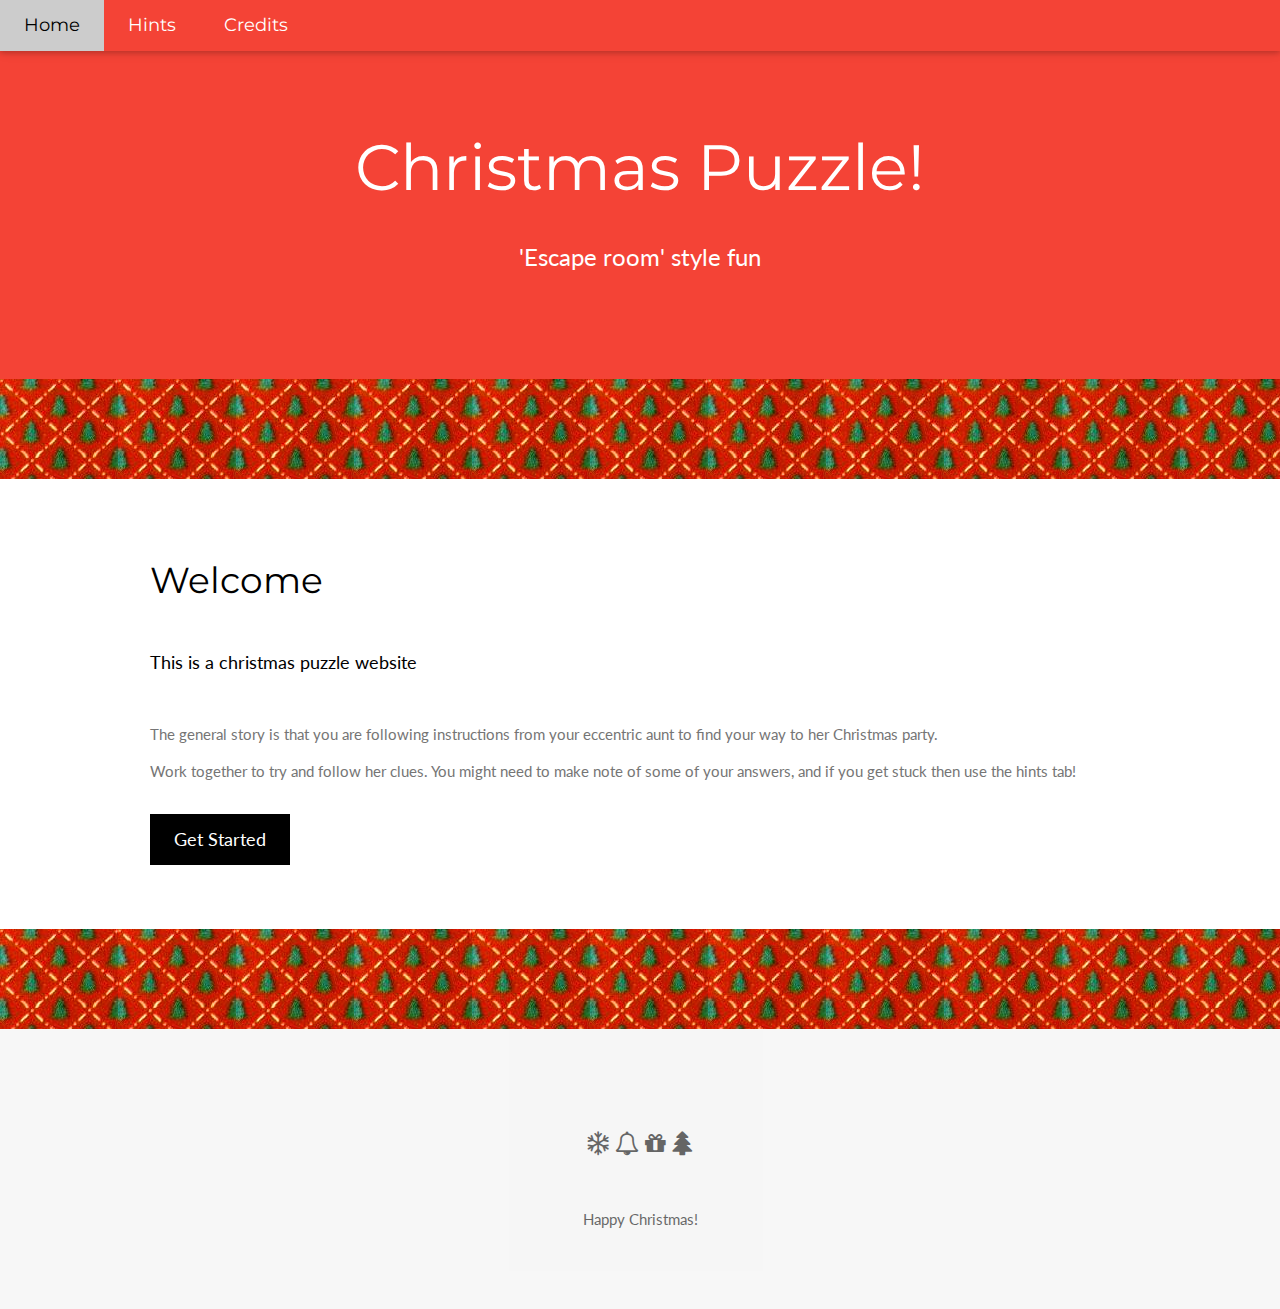
<file: index.html>
<!DOCTYPE html>
<html>
  
<head>
<script src="https://ajax.googleapis.com/ajax/libs/jquery/3.5.1/jquery.min.js"></script>
  <link rel='shortcut icon' href='favicon.ico' />
</head>
  
<script> 
$(function(){
  $("#header").load("header.txt"); 
  $("#footer").load("footer.txt"); 
});
</script> 
  
<div id="header"></div>
  
<!--  Everything above this is needed for the page to run properly  -->
  
<!-- First Grid -->
<div class="w3-row-padding w3-padding-64 w3-container">
  <div class="w3-content">
   

   
      <h1>Welcome</h1>
      <h5 class="w3-padding-32">This is a christmas puzzle website</h5>

      <p class="w3-text-grey">The general story is that you are following instructions from your eccentric aunt to find your way to her Christmas party.</p>

      <p class="w3-text-grey"> Work together to try and follow her clues. You might need to make note of some of your answers, and if you get stuck then use the hints tab! </p>
    
    <a href="christmas-card.html" class="w3-button w3-black w3-padding-large w3-large w3-margin-top">Get Started</a>
    
  </div>
</div>


<!--  Leave this div here to load the footer  --> 
<div id="footer"></div>
  
<script>  
// Check if answer is correct or not
function evaluate_answer()			
      {
        var user_answer, true_answer, i;
        user_answer = document.getElementById("demo-name").value;
        true_answer = ["Correct", "correct", "CORRECT"];
        for (i = 0; i < true_answer.length; i++)
        {

          if (true_answer.includes(user_answer))
            {
              redirect();

            }
          else  
            {
              alert("Incorrect answer, try again!");
              break;
            }
        }
      }
  
// Go to next page if answer is correct 
function redirect()
  {
    window.location = "next_page.html";
  }
      
</script>

</body>
</html>


 </body>
</html>
</file>
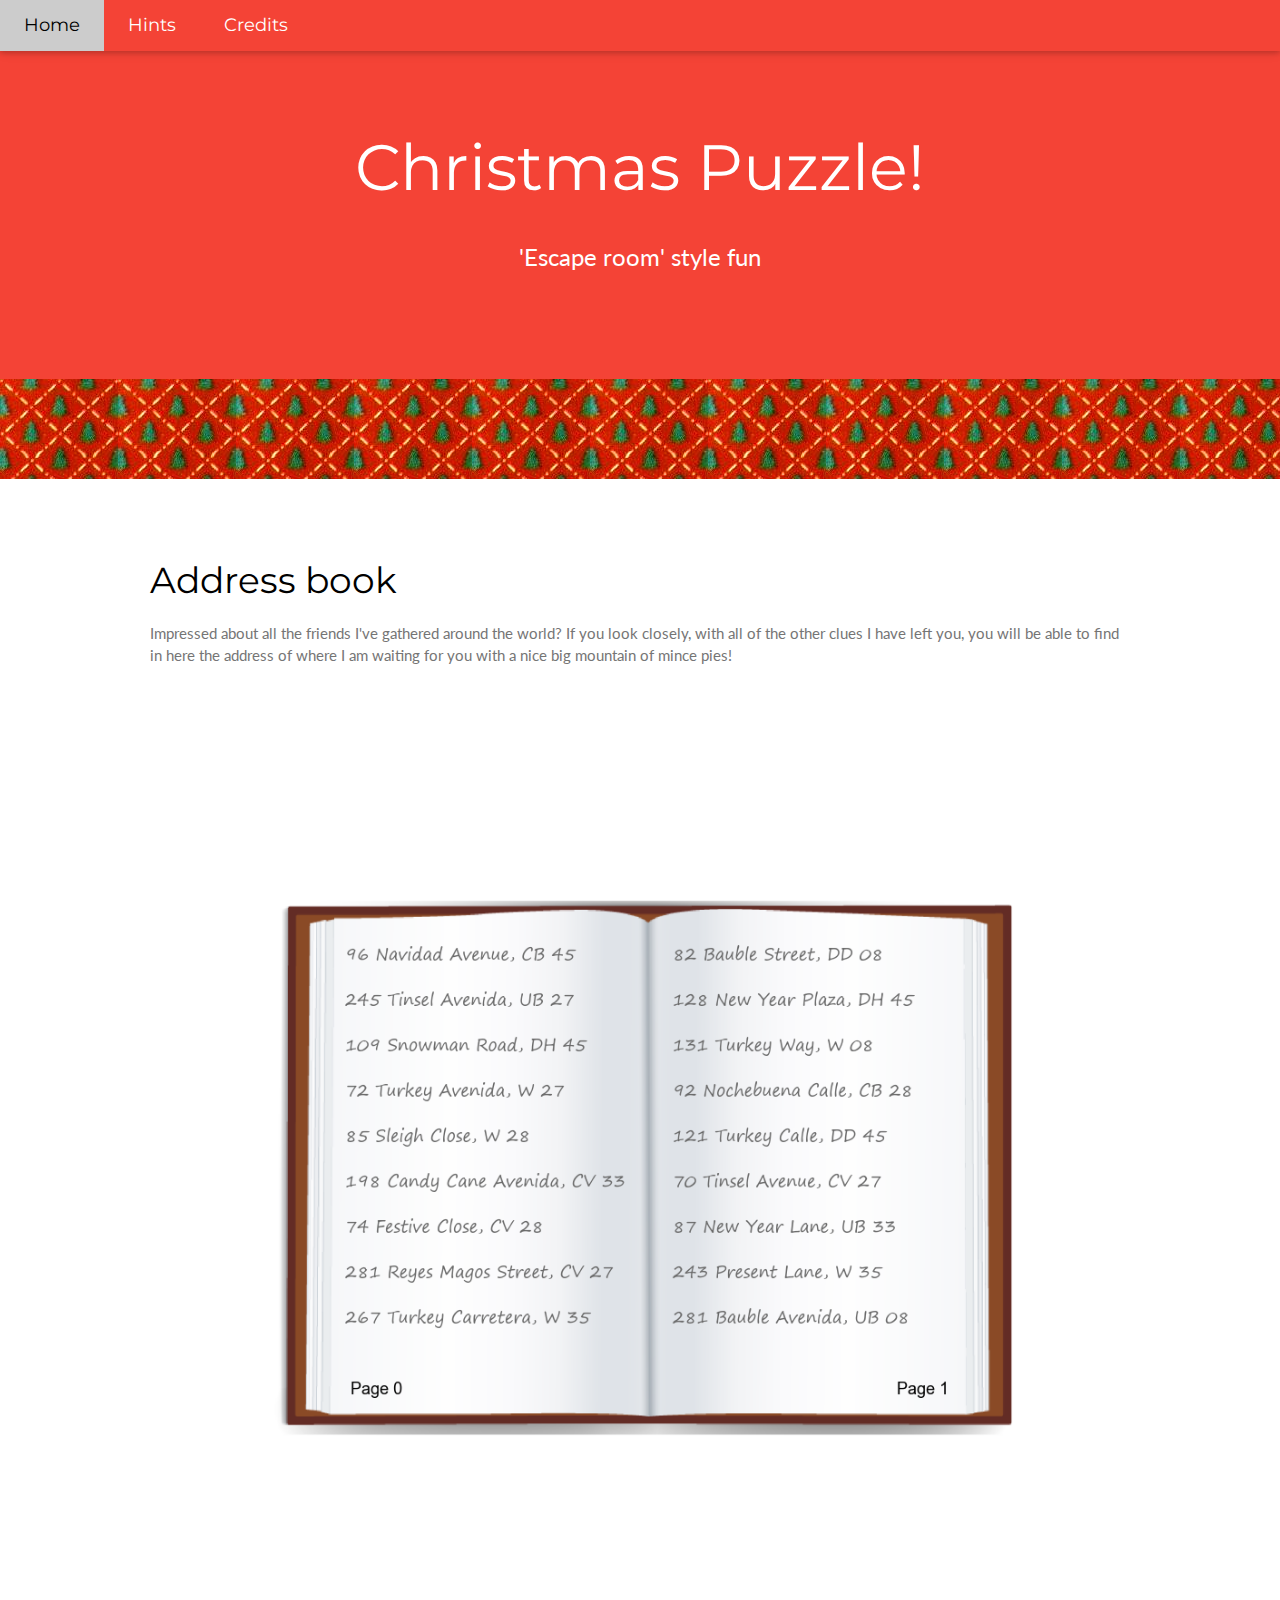
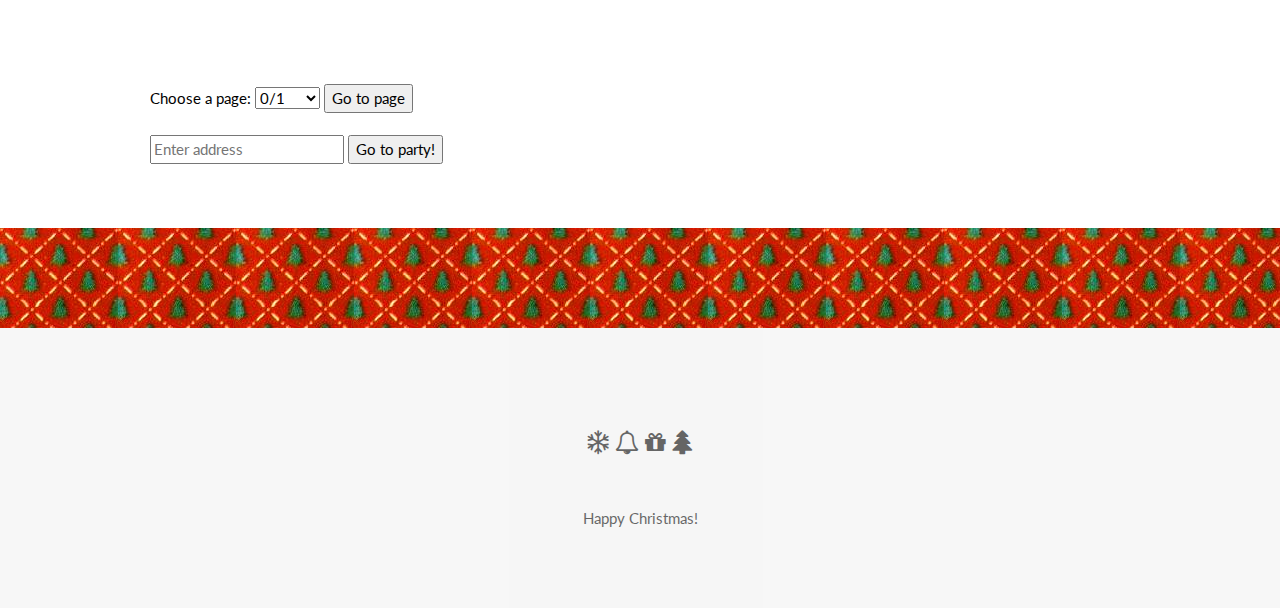
<file: address-book.html>
<!DOCTYPE html>
<html>
  
<head>
<script src="https://ajax.googleapis.com/ajax/libs/jquery/3.5.1/jquery.min.js"></script>
  <link rel='shortcut icon' href='favicon.ico' />
</head>
  
<script> 
$(function(){
  $("#header").load("header.txt"); 
  $("#footer").load("footer.txt"); 
});
</script> 
  
<div id="header"></div>
  
<!--  Everything above this is needed for the page to run properly  -->
  
<!-- First Grid -->
<div class="w3-row-padding w3-padding-64 w3-container">
  <div class="w3-content">
   
      <h1>Address book</h1>

      <p class="w3-text-grey">Impressed about all the friends I've gathered around the world? If you look closely, with all of the other clues I have left you, you will be able to find in here the address of where I am waiting for you with a nice big mountain of mince pies!</p>

        <div class="w3-content center">
    <img src="images/address_book/0.png" id="toggleImage" alt="Address book" class="w3-image center" width="auto"/>
  </div>

  <br>
  <label for="cars">Choose a page:</label>
  <select name="pages" id="pages">
    <option value="0">0/1</option>
    <option value="2">2/3</option>
    <option value="4">4/5</option>
    <option value="6">6/7</option>
    <option value="8">8/9</option>
    <option value="10">10/11</option>
    <option value="12">12/13</option>
    <option value="14">14/15</option>
    <option value="16">16/17</option>
    <option value="18">18/19</option>
    <option value="20">20/21</option>
    <option value="22">22/23</option>
    <option value="24">24/25</option>
    <option value="26">26/27</option>
    <option value="28">28/29</option>
    <option value="20">30/31</option>
  </select>
 <input type="button" id="myBtn" value="Go to page" class="primary" onclick="toggleImage()">

  <br><br>

    <input type="text" name="demo-name" id="demo-name" value="" placeholder="Enter address">

    <input type="button" id="myBtn" value="Go to party!" class="primary" onclick="evaluate_answer()">
  </div>
  
</div>




<!--  Leave this div here to load the footer  --> 
<div id="footer"></div>
  
<script>  
// Check if answer is correct or not
function evaluate_answer()			
      {
        var user_answer, true_answer, i;
        user_answer = document.getElementById("demo-name").value;
        true_answer = ["115 Snowflake Avenue, CB 45","115 snowflake avenue, cb 45"];
        for (i = 0; i < true_answer.length; i++)
        {

          if (true_answer.includes(user_answer))
            {
              redirect();

            }
          else  
            {
              alert("You'll never make it to the party if you GPS sends you to Tanzania! Attention to detail my friends!... Try again :) ");
              break;
            }
        }
      }
  
// Go to next page if answer is correct 
function redirect()
  {
    window.location = "next_page.html";
  }

// Change image on click
  function toggleImage() {
    var user_page,src_l,src_r,src_full;
        user_page = document.getElementById("pages").value;
        src_l="images/address_book/";
        src_r=".png"
        src_full = src_l.concat(user_page.concat(src_r))

  document.getElementById("toggleImage").setAttribute("src", src_full);
  }

  function toggleImage2() {

  document.getElementById("toggleImage").setAttribute("src", "images/Xmas_Card.png");
  document.getElementById("toggleImage").setAttribute("onclick", "toggleImage1()");
  }
      
</script>

</body>
</html>


 </body>
</html>
</file>
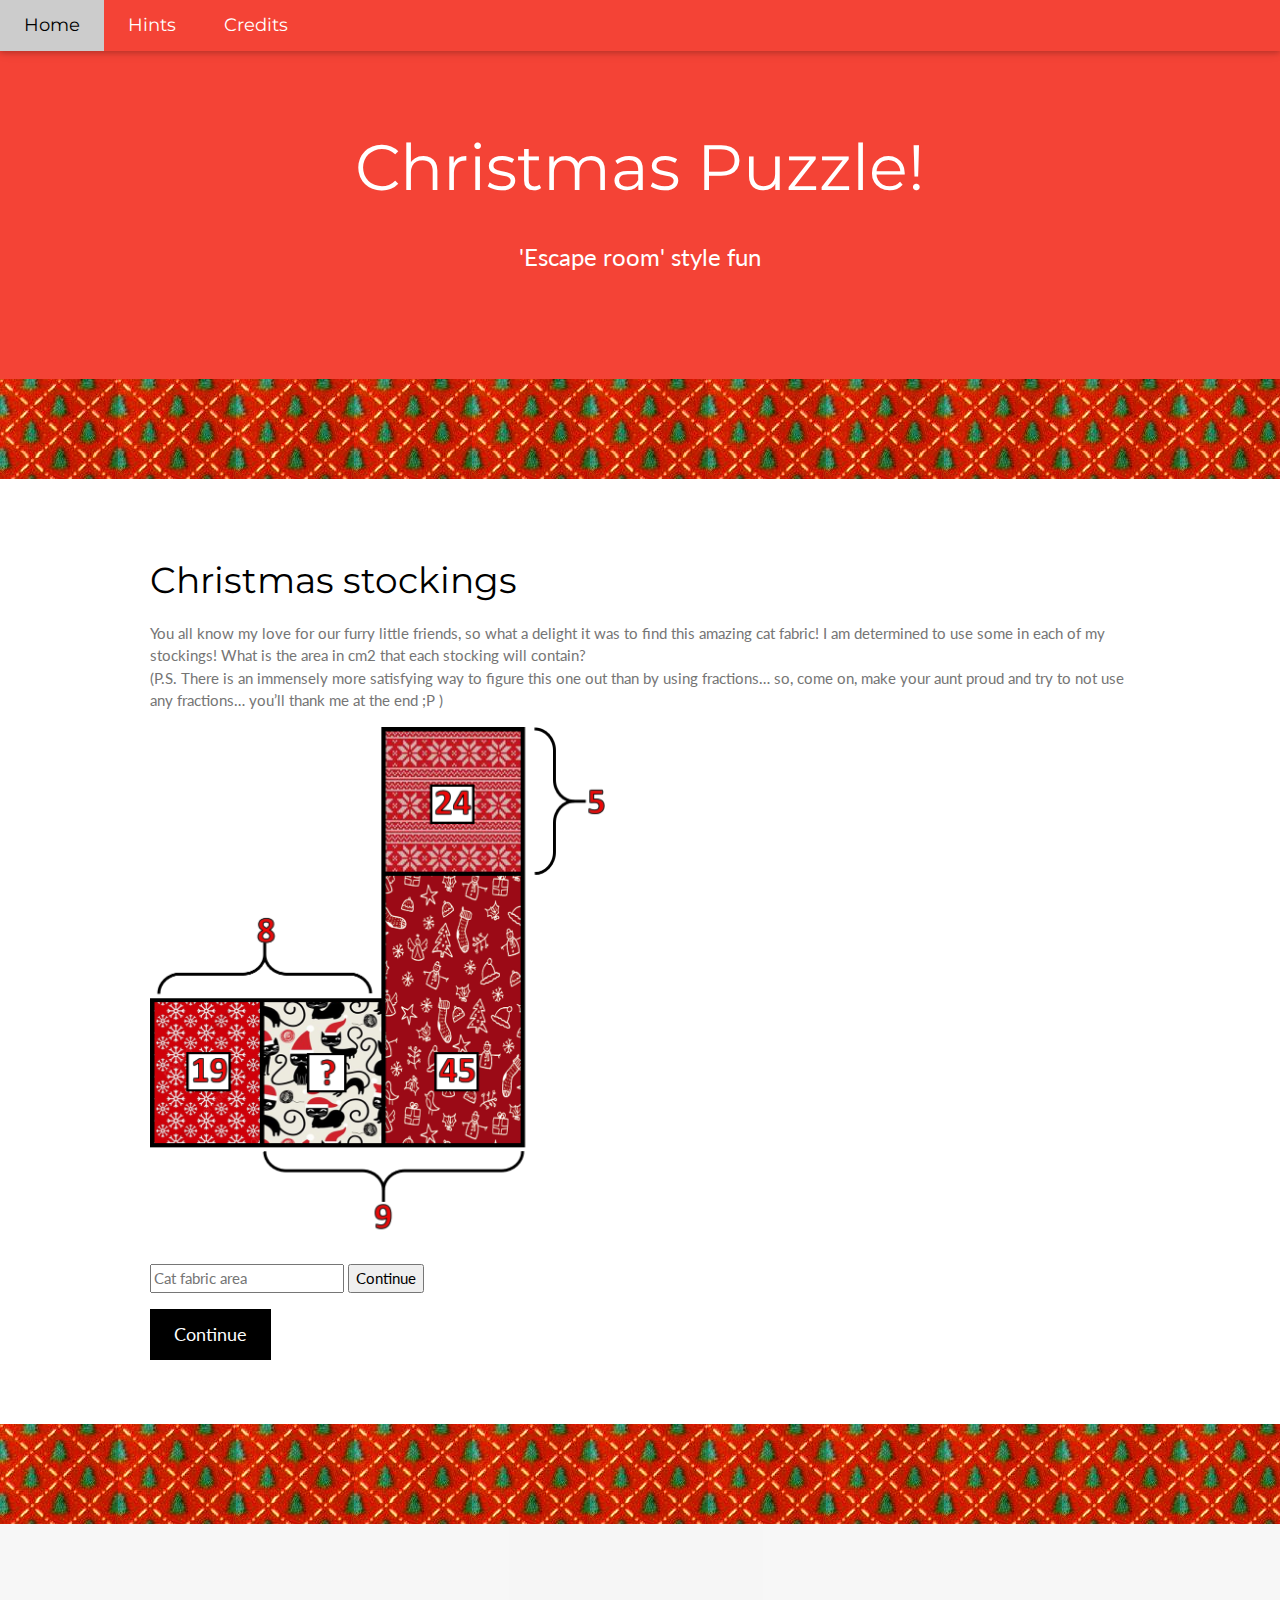
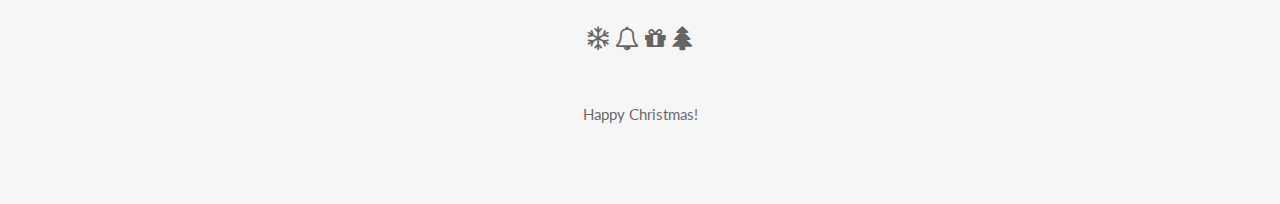
<file: christmas-stockings.html>
<!DOCTYPE html>
<html>
  
<head>
<script src="https://ajax.googleapis.com/ajax/libs/jquery/3.5.1/jquery.min.js"></script>
  <link rel='shortcut icon' href='favicon.ico' />
</head>
  
<script> 
$(function(){
  $("#header").load("header.txt"); 
  $("#footer").load("footer.txt"); 
});
</script> 
  
<div id="header"></div>
  
<!--  Everything above this is needed for the page to run properly  -->
  
<!-- First Grid -->
<div class="w3-row-padding w3-padding-64 w3-container">
  <div class="w3-content">
   
      <h1>Christmas stockings</h1>

      <p class="w3-text-grey">You all know my love for our furry little friends, so what a delight it was to find this amazing cat fabric! I am determined to use some in each of my stockings! What is the area in cm2 that each stocking will contain?
        <br>
(P.S. There is an immensely more satisfying way to figure this one out than by using fractions… so, come on, make your aunt proud and try to not use any fractions… you’ll thank me at the end ;P )</p>
 <div class="w3-content center">
    <img src="images/stocking.png" alt="Stocking" class="w3-image center" width="500"/>
</div>
<br>
    <input type="text" name="demo-name" id="demo-name" value="" placeholder="Cat fabric area">

    <input type="button" id="myBtn" value="Continue" class="primary" onclick="evaluate_answer()">
  </div>
  
    <div class="w3-content">
    <a href="template.html" class="w3-button w3-black w3-padding-large w3-large w3-margin-top">Continue</a>  
  </div>
  
</div>




<!--  Leave this div here to load the footer  --> 
<div id="footer"></div>
  
<script>  
// Check if answer is correct or not
function evaluate_answer()      
      {
        var user_answer, true_answer, i;
        user_answer = document.getElementById("demo-name").value;
        true_answer = ["21", "twenty one", "TWENTY ONE", "Twenty One", "Twenty one"];
        for (i = 0; i < true_answer.length; i++)
        {

          if (true_answer.includes(user_answer))
            {
              if (window.confirm('This is exactly what I need to finish my stockings masterpiece!')) 
{
window.location.href='puzzle-room.html';
};

              break;

            }
          else  
            {
              alert("That would make a very funny shaped stocking...");
              break;
            }
        }
      }
  
// Go to next page if answer is correct 
function redirect()
  {
    window.location = "next_page.html";
  }
      
</script>

</body>
</html>


 </body>
</html>
</file>
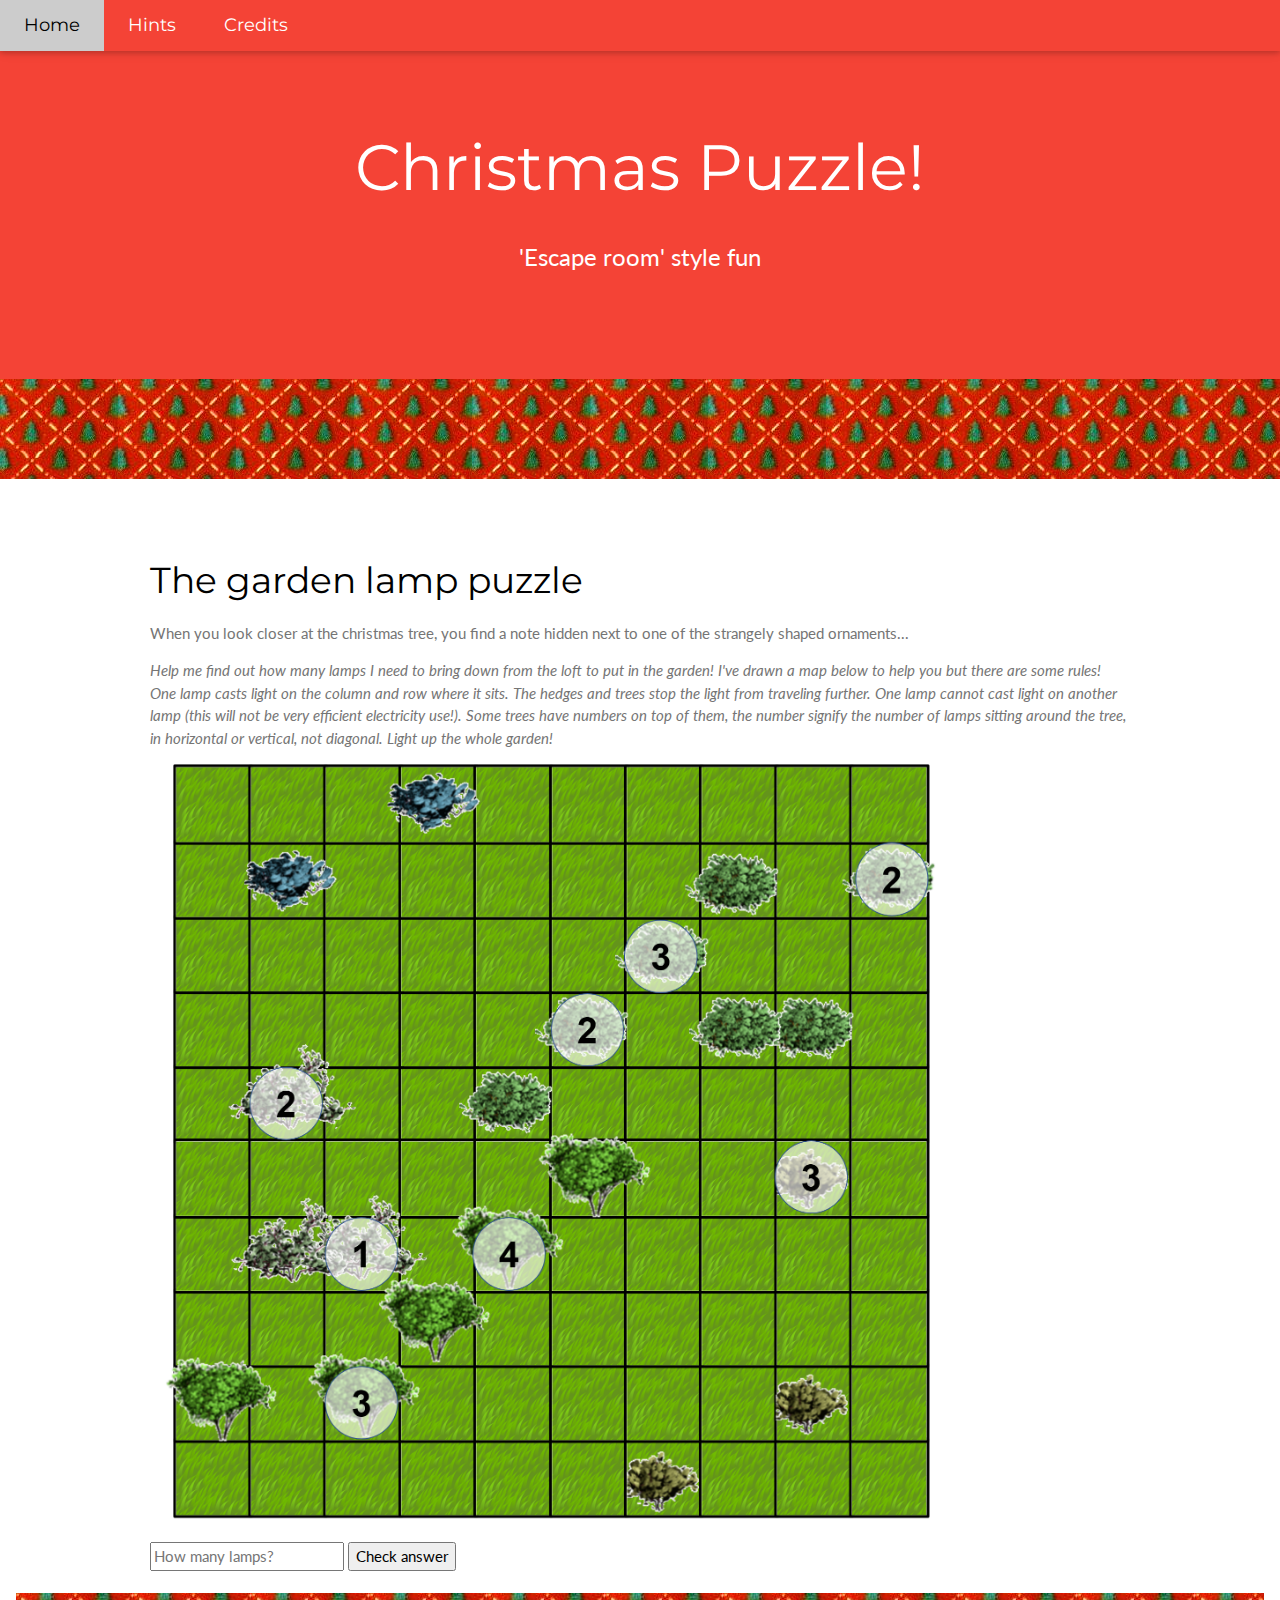
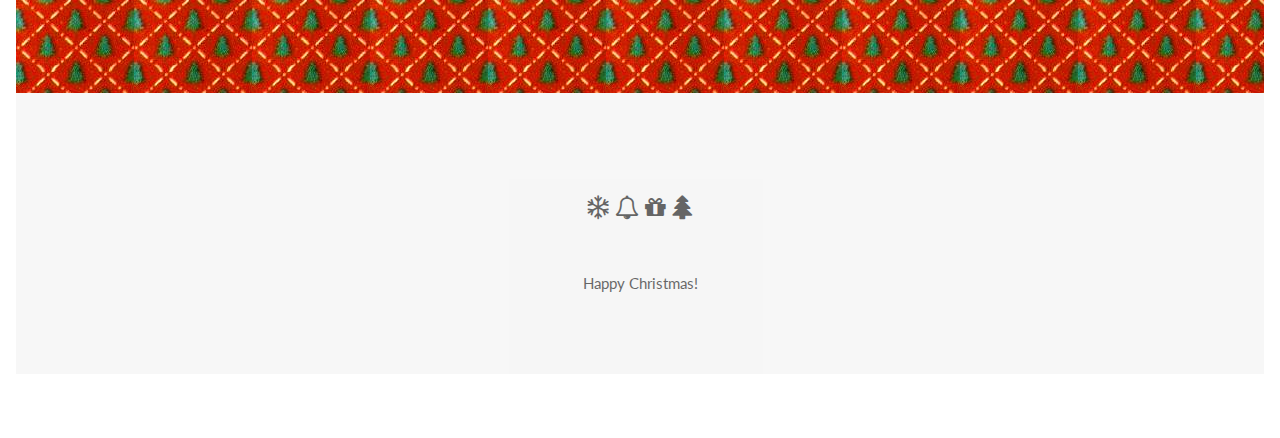
<file: christmas-tree.html>
<!DOCTYPE html>
<html>
  
<head>
<script src="https://ajax.googleapis.com/ajax/libs/jquery/3.5.1/jquery.min.js"></script>
  <link rel='shortcut icon' href='favicon.ico' />
</head>
  
<script> 
$(function(){
  $("#header").load("header.txt"); 
  $("#footer").load("footer.txt"); 
});
</script> 
  
<div id="header"></div>
  
<!--  Everything above this is needed for the page to run properly  -->
  
<!-- First Grid -->
<div class="w3-row-padding w3-padding-64 w3-container">
  <div class="w3-content">
   
      <h1>The garden lamp puzzle</h1>

      <p class="w3-text-grey">When you look closer at the christmas tree, you find a note hidden next to one of the strangely shaped ornaments...</p>

      <p class="w3-text-grey"><i>Help me find out how many lamps I need to bring down from the loft to put in the garden! I've drawn a map below to help you but there are some rules! One lamp casts light on the column and row where it sits. The hedges and trees stop the light from traveling further. One lamp cannot cast light on another lamp (this will not be very efficient electricity use!). Some trees have numbers on top of them, the number signify the number of lamps sitting around the tree, in horizontal or vertical, not diagonal. Light up the whole garden!</i></p>

      <div class="w3-content center">
    <img src="images/akari.png" alt="Garden lamp map" class="w3-image center" width="800"/>
</div>
<br>
    <input type="text" name="demo-name" id="demo-name" value="" placeholder="How many lamps?">
<input type="button" id="myBtn" value="Check answer" class="primary" onclick="evaluate_answer()">
  
</div>
<br>



<!--  Leave this div here to load the footer  --> 
<div id="footer"></div>
  
<script>  
// Check if answer is correct or not
function evaluate_answer()			
      {
        var user_answer, true_answer, i;
        user_answer = document.getElementById("demo-name").value;
        true_answer = ["21", "twenty one", "TWENTY ONE", "Twenty One", "Twenty one"];
        for (i = 0; i < true_answer.length; i++)
        {

          if (true_answer.includes(user_answer))
            {
              if (window.confirm('My garden will look perfect with this number! Maybe make a note of that number...')) 
{
window.location.href='puzzle-room.html';
};

              break;

            }
          else  
            {
              alert("How would my garden look stunning with that number of lamps!? Try again.");
              break;
            }
        }
      }
  
// Go to next page if answer is correct 
function redirect()
  {
    window.location = "next_page.html";
  }
      
</script>

</body>
</html>


 </body>
</html>
</file>
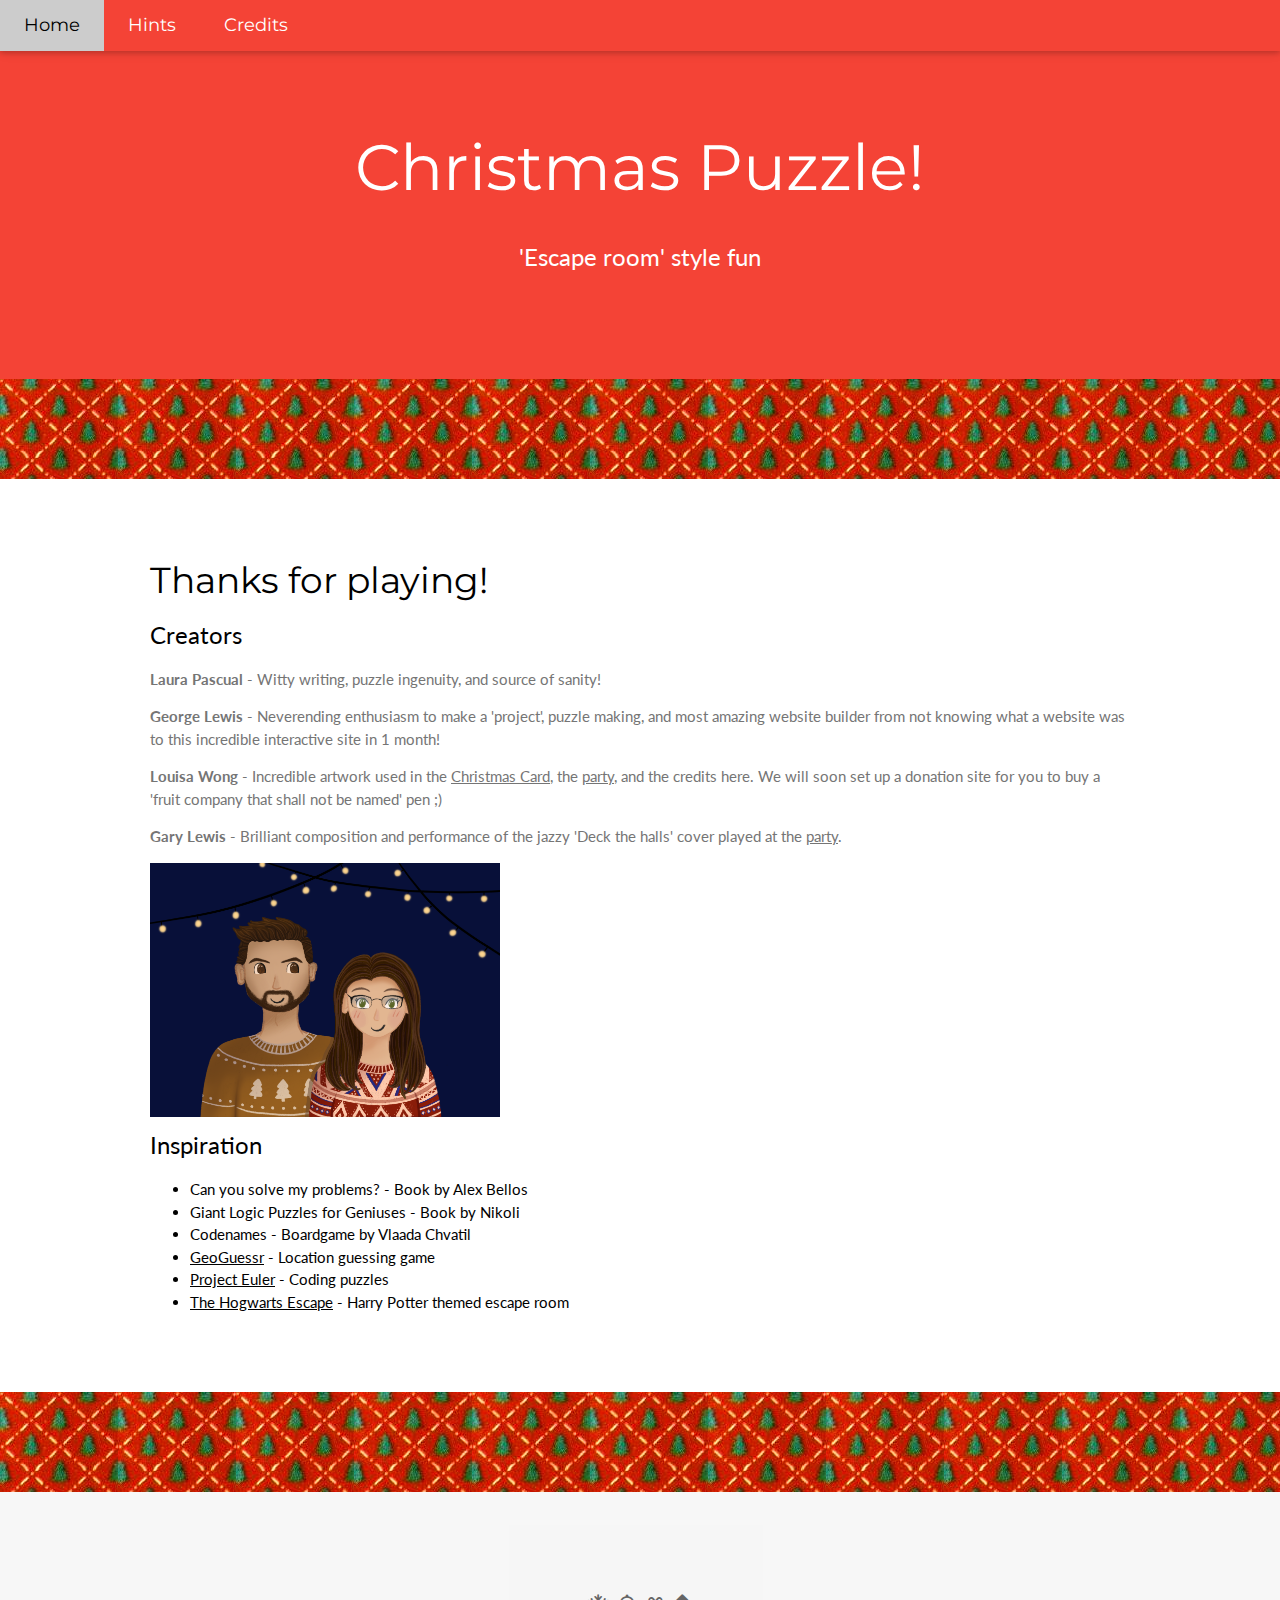
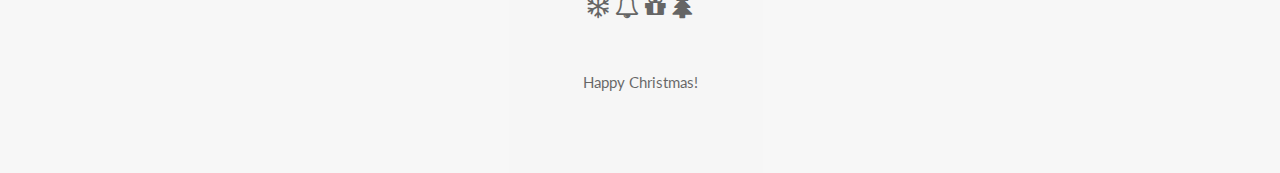
<file: credits.html>
<!DOCTYPE html>
<html>
  
<head>
<script src="https://ajax.googleapis.com/ajax/libs/jquery/3.5.1/jquery.min.js"></script>
  <link rel='shortcut icon' href='favicon.ico' />
</head>
  
<script> 
$(function(){
  $("#header").load("header.txt"); 
  $("#footer").load("footer.txt"); 
});
</script> 
  
<div id="header"></div>
  
<!--  Everything above this is needed for the page to run properly  -->
  
<!-- First Grid -->
<div class="w3-row-padding w3-padding-64 w3-container">
  <div class="w3-content">
   
      <h1>Thanks for playing!</h1>
      <h3> Creators </h3>
      <p class="w3-text-grey"><strong>Laura Pascual</strong> - Witty writing, puzzle ingenuity, and source of sanity!</p>
      <p class="w3-text-grey"><strong>George Lewis</strong> - Neverending enthusiasm to make a 'project', puzzle making, and most amazing website builder from not knowing what a website was to this incredible interactive site in 1 month!</p>
      <p class="w3-text-grey"><strong>Louisa Wong</strong> - Incredible artwork used in the <a href='christmas-card.html'>Christmas Card</a>, the <a href='party.html'>party</a>, and the credits here. We will soon set up a donation site for you to buy a 'fruit company that shall not be named' pen ;)</p>
      <p class="w3-text-grey"><strong>Gary Lewis</strong> - Brilliant composition and performance of the jazzy 'Deck the halls' cover played at the <a href='party.html'>party</a>. </p>

      <div class="w3-content center">
    <img src="images/L+G combined.png" alt="Map and photos" class="w3-image center" width="350"/>
</div>

      <h3> Inspiration </h3>
      <ul>
        <li>Can you solve my problems? - Book by Alex Bellos</li>
        <li>Giant Logic Puzzles for Geniuses - Book by Nikoli</li>
        <li>Codenames - Boardgame by Vlaada Chvatil</li>
        <li><a href='https://www.geoguessr.com/'>GeoGuessr</a> - Location guessing game</li>
        <li><a href='https://projecteuler.net/'>Project Euler</a> - Coding puzzles</li>
        <li><a href='https://www.thehogwartsescape.com/index.html'>The Hogwarts Escape</a> - Harry Potter themed escape room</li>
      </ul>  

  </div>
  
  
</div>




<!--  Leave this div here to load the footer  --> 
<div id="footer"></div>
  
<script>  
// Check if answer is correct or not
function evaluate_answer()			
      {
        var user_answer, true_answer, i;
        user_answer = document.getElementById("demo-name").value;
        true_answer = ["Correct", "correct", "CORRECT"];
        for (i = 0; i < true_answer.length; i++)
        {

          if (true_answer.includes(user_answer))
            {
              redirect();

            }
          else  
            {
              alert("Incorrect answer, try again!");
              break;
            }
        }
      }
  
// Go to next page if answer is correct 
function redirect()
  {
    window.location = "next_page.html";
  }
      
</script>

</body>
</html>


 </body>
</html>
</file>
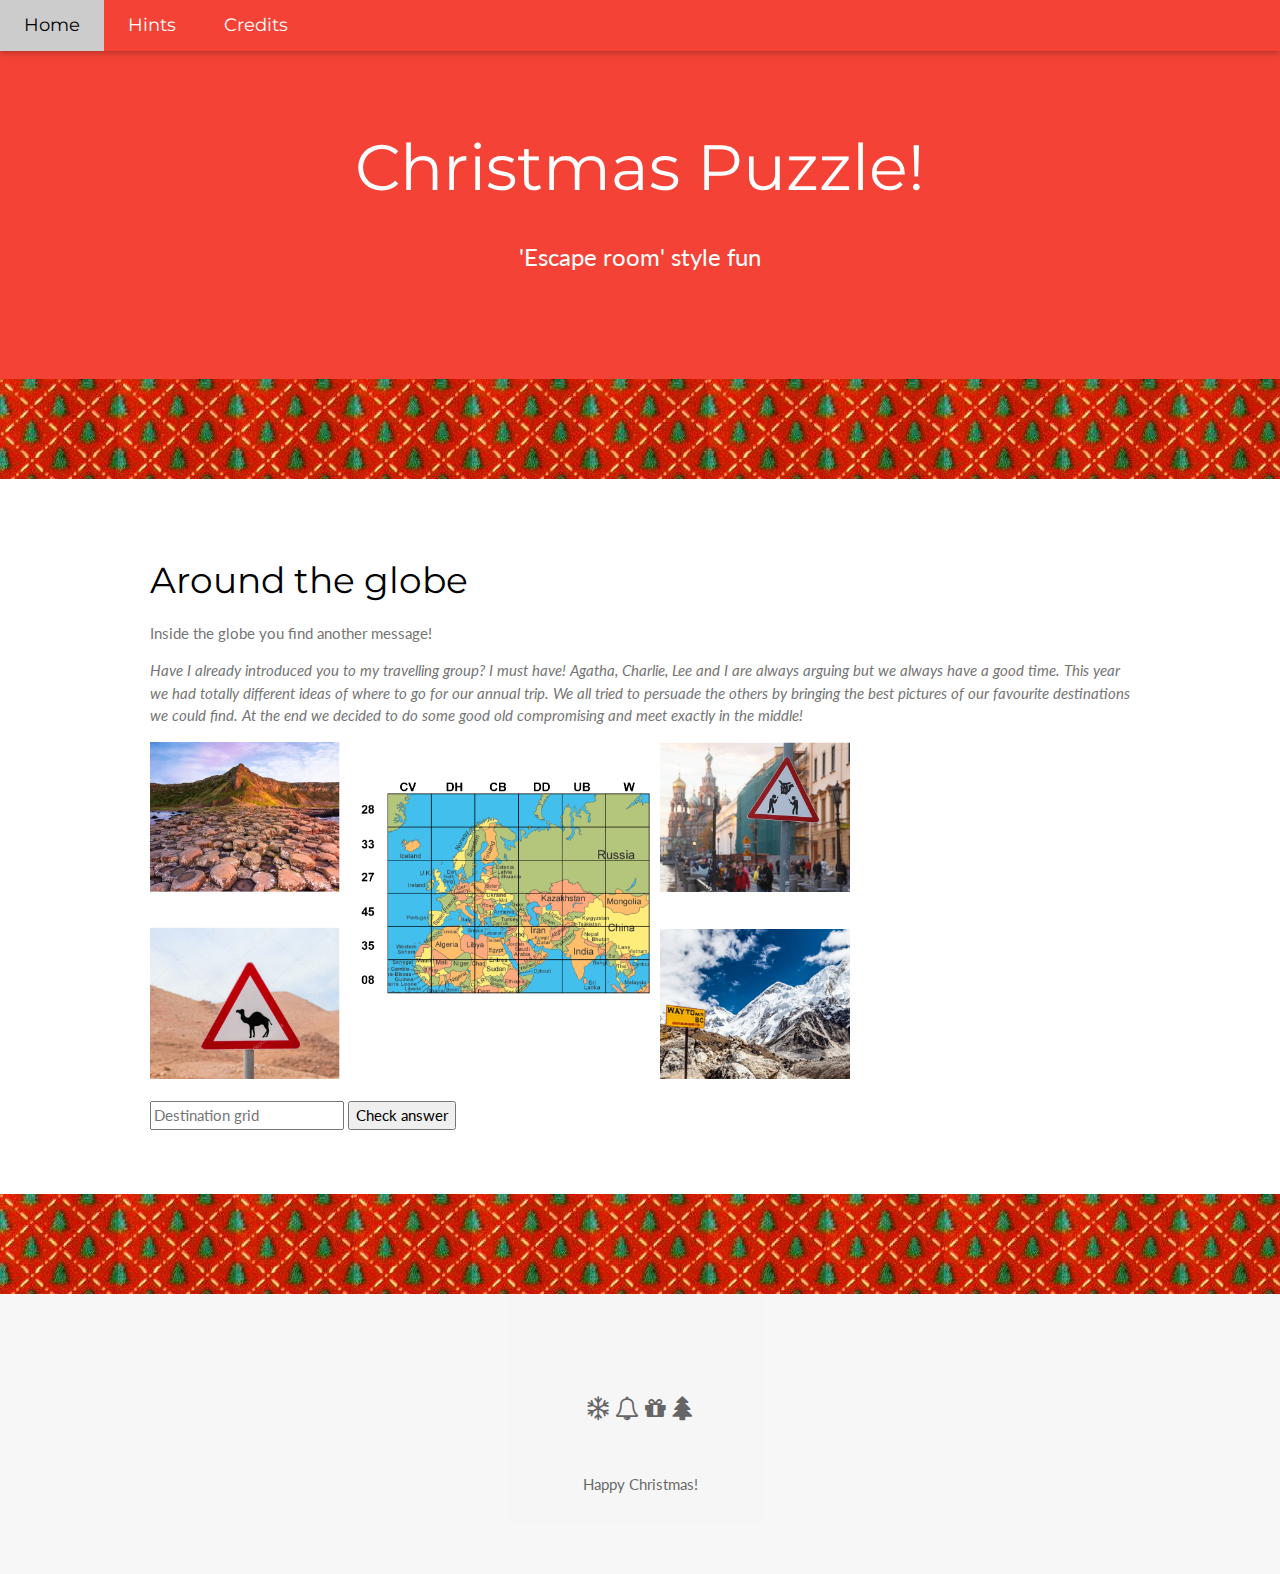
<file: globe.html>
<!DOCTYPE html>
<html>
  
<head>
<script src="https://ajax.googleapis.com/ajax/libs/jquery/3.5.1/jquery.min.js"></script>
  <link rel='shortcut icon' href='favicon.ico' />
</head>
  
<script> 
$(function(){
  $("#header").load("header.txt"); 
  $("#footer").load("footer.txt"); 
});
</script> 
  
<div id="header"></div>
  
<!--  Everything above this is needed for the page to run properly  -->
  
<!-- First Grid -->
<div class="w3-row-padding w3-padding-64 w3-container">
  <div class="w3-content">
   
      <h1>Around the globe</h1>

      <p class="w3-text-grey">Inside the globe you find another message!</p>

      <p class="w3-text-grey"><i>Have I already introduced you to my travelling group? I must have! Agatha, Charlie, Lee and I are always arguing but we always have a good time. This year we had totally different ideas of where to go for our annual trip. We all tried to persuade the others by bringing the best pictures of our favourite destinations we could find. At the end we decided to do some good old compromising and meet exactly in the middle!</i></p>

       <div class="w3-content center">
    <img src="images/global.png" alt="Map and photos" class="w3-image center" width="700"/>
</div>
<br>

    <input type="text" name="demo-name" id="demo-name" value="" placeholder="Destination grid">

    <input type="button" id="myBtn" value="Check answer" class="primary" onclick="evaluate_answer()">
  </div>

  
</div>




<!--  Leave this div here to load the footer  --> 
<div id="footer"></div>
  
<script>  
// Check if answer is correct or not
function evaluate_answer()      
      {
        var user_answer, true_answer, i;
        user_answer = document.getElementById("demo-name").value;
        true_answer = ["CB 45", "CB45", "cb 45", "cb45", "Cb 45", "Cb45"];
        for (i = 0; i < true_answer.length; i++)
        {

          if (true_answer.includes(user_answer))
            {
              if (window.confirm('Yes! What a great Turkey holiday we will have. 🦃')) 
{
window.location.href='puzzle-room.html';
};

              break;

            }
          else  
            {
              alert("I don't think so, we went there last year and I'm not sure we're welcome back!...");
              break;
            }
        }
      }
  
// Go to next page if answer is correct 
function redirect()
  {
    window.location = "next_page.html";
  }
      
</script>

</body>
</html>


 </body>
</html>
</file>
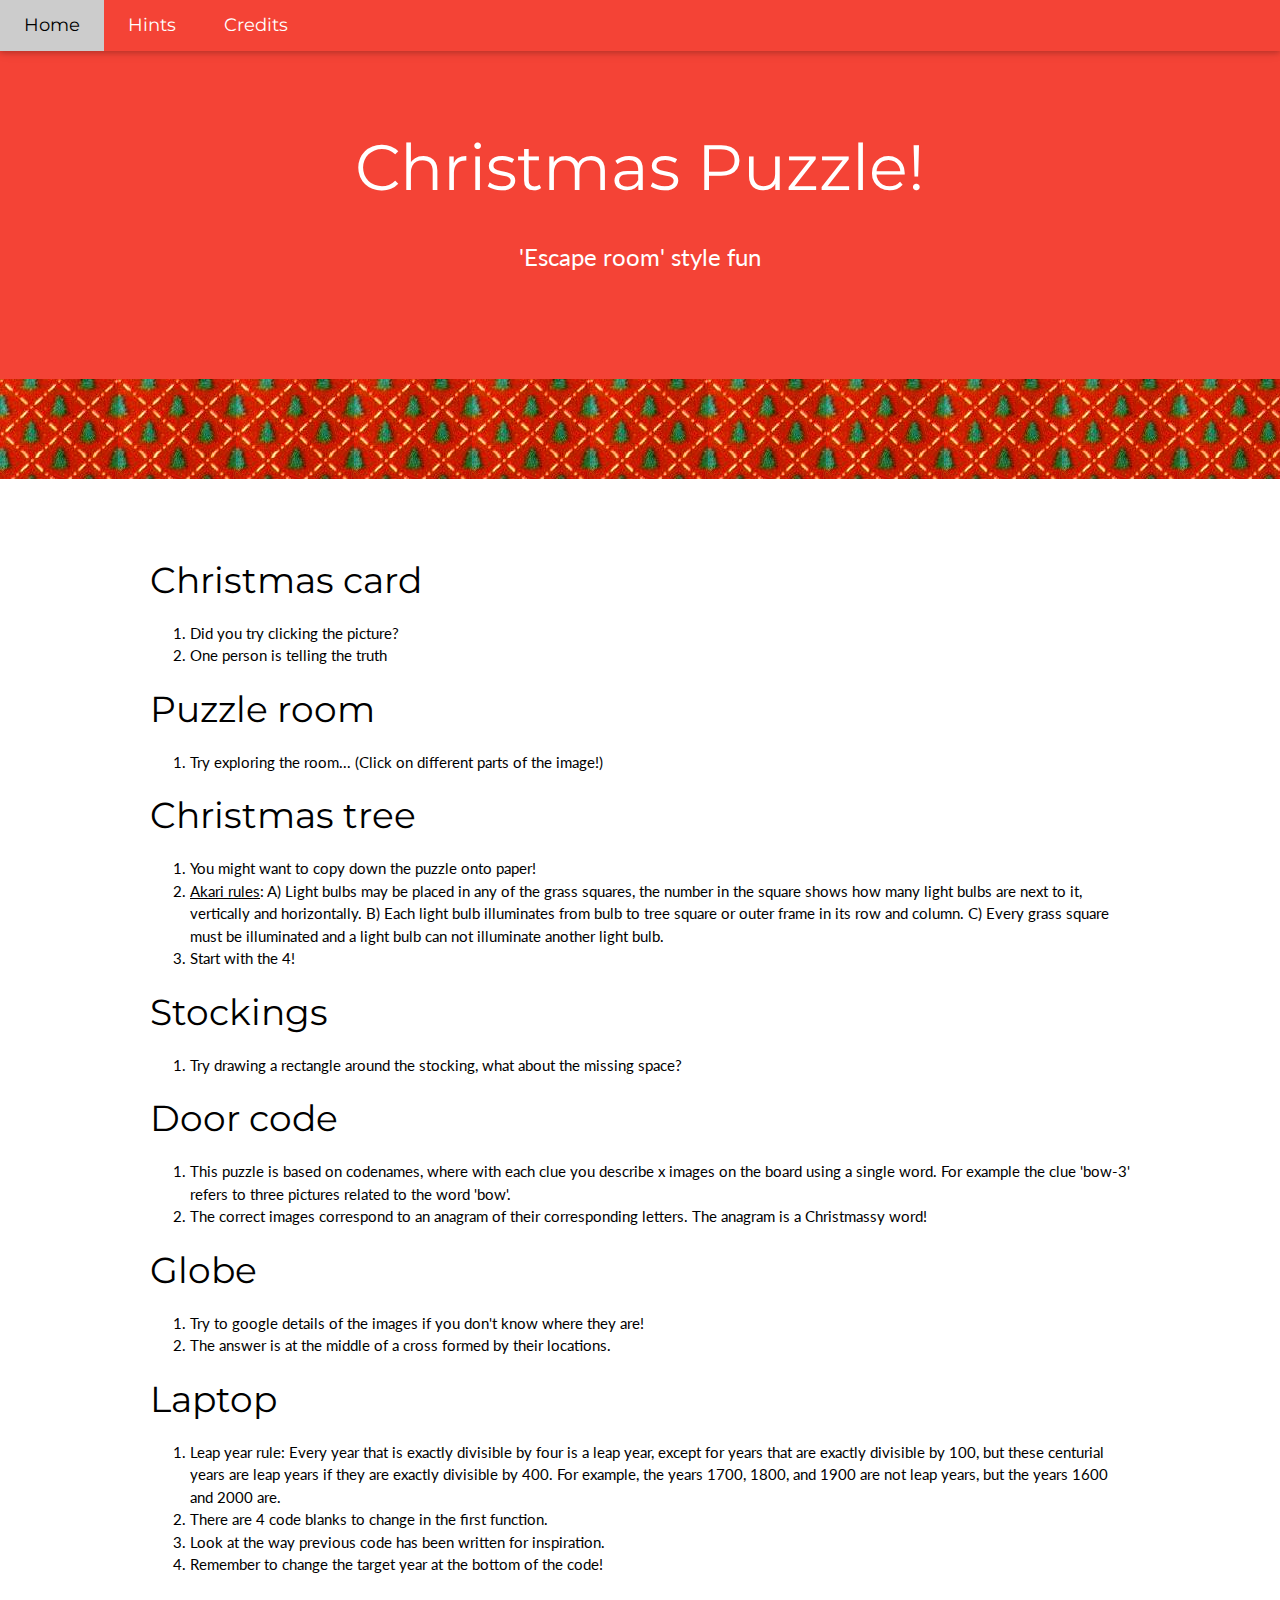
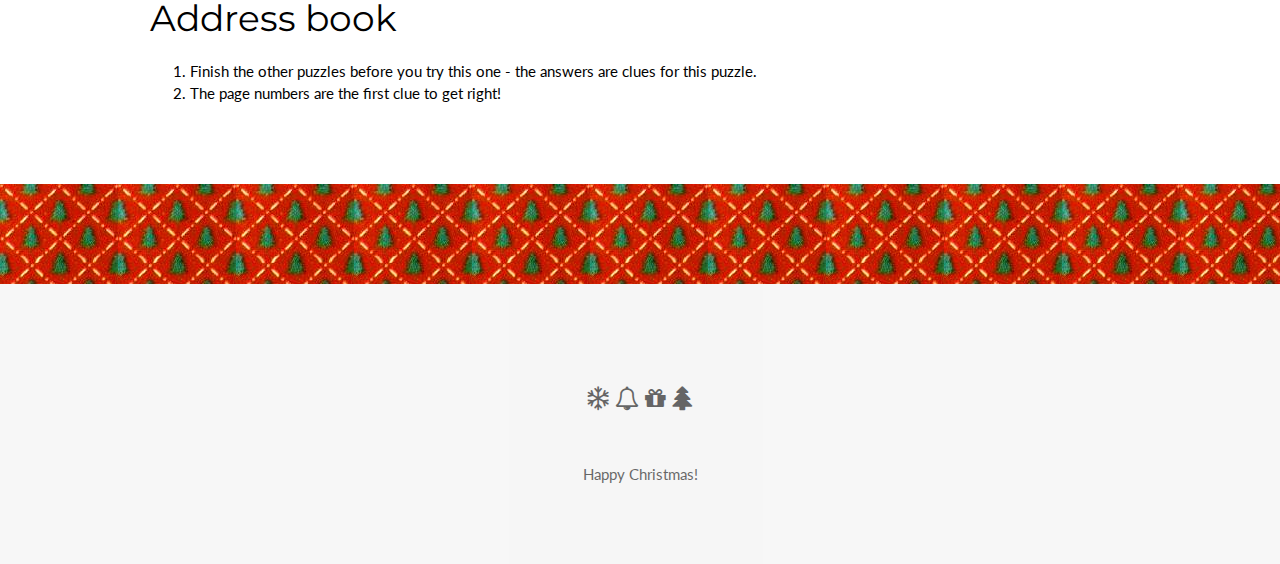
<file: hints-page.html>
<!DOCTYPE html>
<html>
  
<head>
<script src="https://ajax.googleapis.com/ajax/libs/jquery/3.5.1/jquery.min.js"></script>
  <link rel='shortcut icon' href='favicon.ico' />
</head>
  
<script> 
$(function(){
  $("#header").load("header.txt"); 
  $("#footer").load("footer.txt"); 
});
</script> 
  
<div id="header"></div>
  
<!--  Everything above this is needed for the page to run properly  -->
  
<!-- First Grid -->
<div class="w3-row-padding w3-padding-64 w3-container">
  <div class="w3-content">
   
      <h1>Christmas card</h1>

            <ol>
        <li>Did you try clicking the picture?</li>
        <li>One person is telling the truth</li>
      </ol>  

      <h1>Puzzle room</h1>

            <ol>
        <li>Try exploring the room... (Click on different parts of the image!)</li>
      </ol>  

      <h1>Christmas tree</h1>

            <ol>
        <li>You might want to copy down the puzzle onto paper!</li>
        <li><a href='https://www.nikoli.co.jp/iphone/en/bj_tutorial.html'>Akari rules</a>: A) Light bulbs may be placed in any of the grass squares, the number in the square shows how many light bulbs are next to it, vertically and horizontally. B) Each light bulb illuminates from bulb to tree square or outer frame in its row and column. C) Every grass square must be illuminated and a light bulb can not illuminate another light bulb.</li>
        <li>Start with the 4!</li>
      </ol>  

      <h1>Stockings</h1>

      <ol>
        <li>Try drawing a rectangle around the stocking, what about the missing space?</li>
      </ol>  

      <h1>Door code</h1>

      <ol>
        <li>This puzzle is based on codenames, where with each clue you describe x images on the board using a single word. For example
        the clue 'bow-3' refers to three pictures related to the word 'bow'.</li>
        <li>The correct images correspond to an anagram of their corresponding letters. The anagram is a Christmassy word!</li>
      </ol> 

      <h1>Globe</h1>

      <ol>
        <li>Try to google details of the images if you don't know where they are!</li>
        <li>The answer is at the middle of a cross formed by their locations.</li>
      </ol>

      <h1>Laptop</h1>

      <ol>
        <li>Leap year rule: Every year that is exactly divisible by four is a leap year, except for years that are exactly divisible by 100, but these centurial years are leap years if they are exactly divisible by 400. For example, the years 1700, 1800, and 1900 are not leap years, but the years 1600 and 2000 are.</li>
        <li>There are 4 code blanks to change in the first function.</li>
        <li>Look at the way previous code has been written for inspiration.</li>
        <li>Remember to change the target year at the bottom of the code!</li>
      </ol> 

      <h1>Address book</h1>

      <ol>
        <li>Finish the other puzzles before you try this one - the answers are clues for this puzzle.</li>
        <li>The page numbers are the first clue to get right!</li>
      </ol>  



  </div>
  
  
</div>




<!--  Leave this div here to load the footer  --> 
<div id="footer"></div>
  
<script>  
// Check if answer is correct or not
function evaluate_answer()			
      {
        var user_answer, true_answer, i;
        user_answer = document.getElementById("demo-name").value;
        true_answer = ["Correct", "correct", "CORRECT"];
        for (i = 0; i < true_answer.length; i++)
        {

          if (true_answer.includes(user_answer))
            {
              redirect();

            }
          else  
            {
              alert("Incorrect answer, try again!");
              break;
            }
        }
      }
  
// Go to next page if answer is correct 
function redirect()
  {
    window.location = "next_page.html";
  }
      
</script>

</body>
</html>


 </body>
</html>
</file>
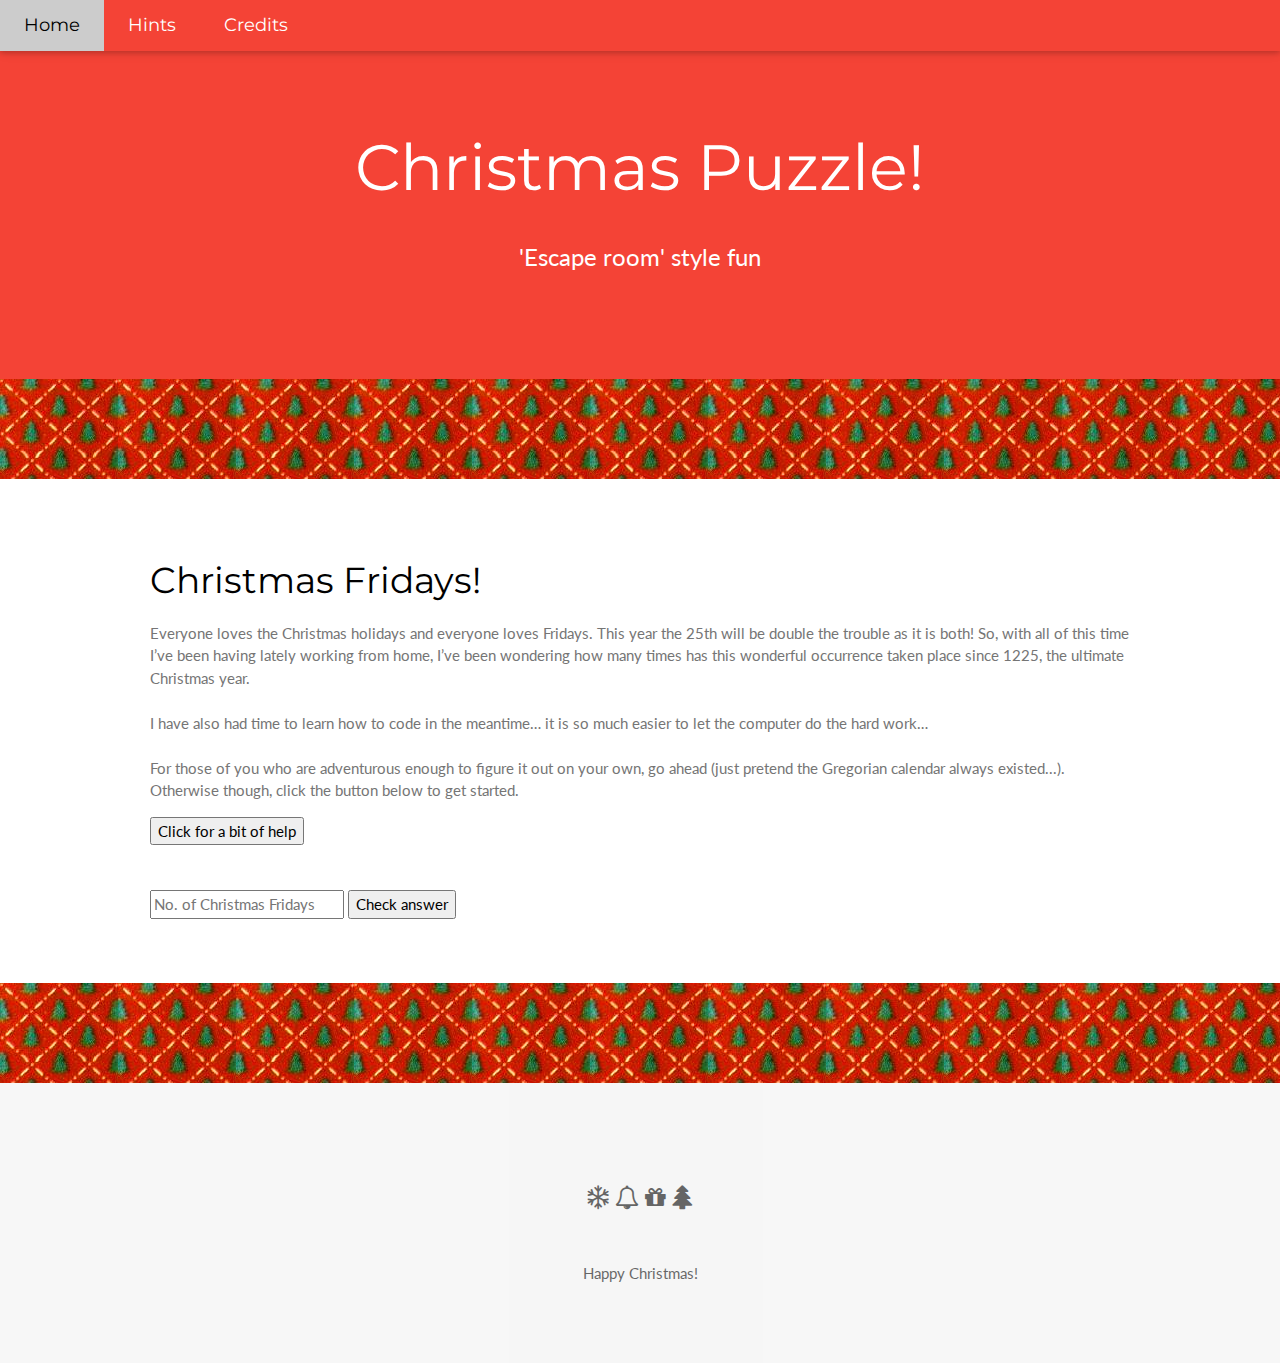
<file: laptop.html>
<!DOCTYPE html>
<html>
  
<head>
<script src="https://ajax.googleapis.com/ajax/libs/jquery/3.5.1/jquery.min.js"></script>
  <link rel='shortcut icon' href='favicon.ico' />
</head>
  
<script> 
$(function(){
  $("#header").load("header.txt"); 
  $("#footer").load("footer.txt"); 
});
</script> 

  <style>
myDIV{display: none;}
</style>

<div id="header"></div>
  
<!--  Everything above this is needed for the page to run properly  -->
  
<!-- First Grid -->
<div class="w3-row-padding w3-padding-64 w3-container">
  <div class="w3-content">
   
      <h1>Christmas Fridays!</h1>

      <p class="w3-text-grey">Everyone loves the Christmas holidays and everyone loves Fridays. This year the 25th will be double the trouble as it is both! So, with all of this time I’ve been having lately working from home, I’ve been wondering how many times has this wonderful occurrence taken place since 1225, the ultimate Christmas year. <br><br>
      I have also had time to learn how to code in the meantime… it is so much easier to let the computer do the hard work… <br><br>
      For those of you who are adventurous enough to figure it out on your own, go ahead (just pretend the Gregorian calendar always existed...). Otherwise though, click the button below to get started.</p>

<input type="button" id="myBtn2" value="Click for a bit of help" class="primary" onclick="toggle_div()">

<div id="myDIV" style='display: none'>



      <p class="w3-text-grey">Below I have some unfinished code to help you with the puzzle... I had a mind-blank when writing the start of it! See if you can replace the blanks, which look like '###____###', and don't worry about the middle bit! <br><br> My code is on the left hand side, when you think you've filled it in, press 'Run', and the answer will appear on the right hand side!
      </p>

      <iframe src="https://trinket.io/embed/python/097ff59e8a" width="100%" height="600" frameborder="0" marginwidth="0" marginheight="0" allowfullscreen></iframe>

    </div>

      <br><br><br>

    <input type="text" name="demo-name" id="demo-name" value="" placeholder="No. of Christmas Fridays">

    <input type="button" id="myBtn" value="Check answer" class="primary" onclick="evaluate_answer()">
  </div>
  
  
</div>




<!--  Leave this div here to load the footer  --> 
<div id="footer"></div>
  
<script>  
  // Show/hide div   
function toggle_div() {
  var x = document.getElementById("myDIV");
  
  if (x.style.display === "none") {
    x.style.display = "block";
  } else {
    x.style.display = "none";
  }
}
// Check if answer is correct or not
function evaluate_answer()			
      {
        var user_answer, true_answer, i;
        user_answer = document.getElementById("demo-name").value;
        true_answer = ["115"];
        for (i = 0; i < true_answer.length; i++)
        {

          if (true_answer.includes(user_answer))
            {
              if (window.confirm("Well done for working out the right answer! Now if you are so good with computers and technology… why don’t you spent some time explaining your granma how to video call us?")) 
{
window.location.href='puzzle-room.html';
};

              break;

            }
          else  
            {
              alert("Not quite!");
              break;
            }
        }
      }
  
// Go to next page if answer is correct 
function redirect()
  {
    window.location = "next_page.html";
  }
  


</script>

</body>
</html>


 </body>
</html>
</file>
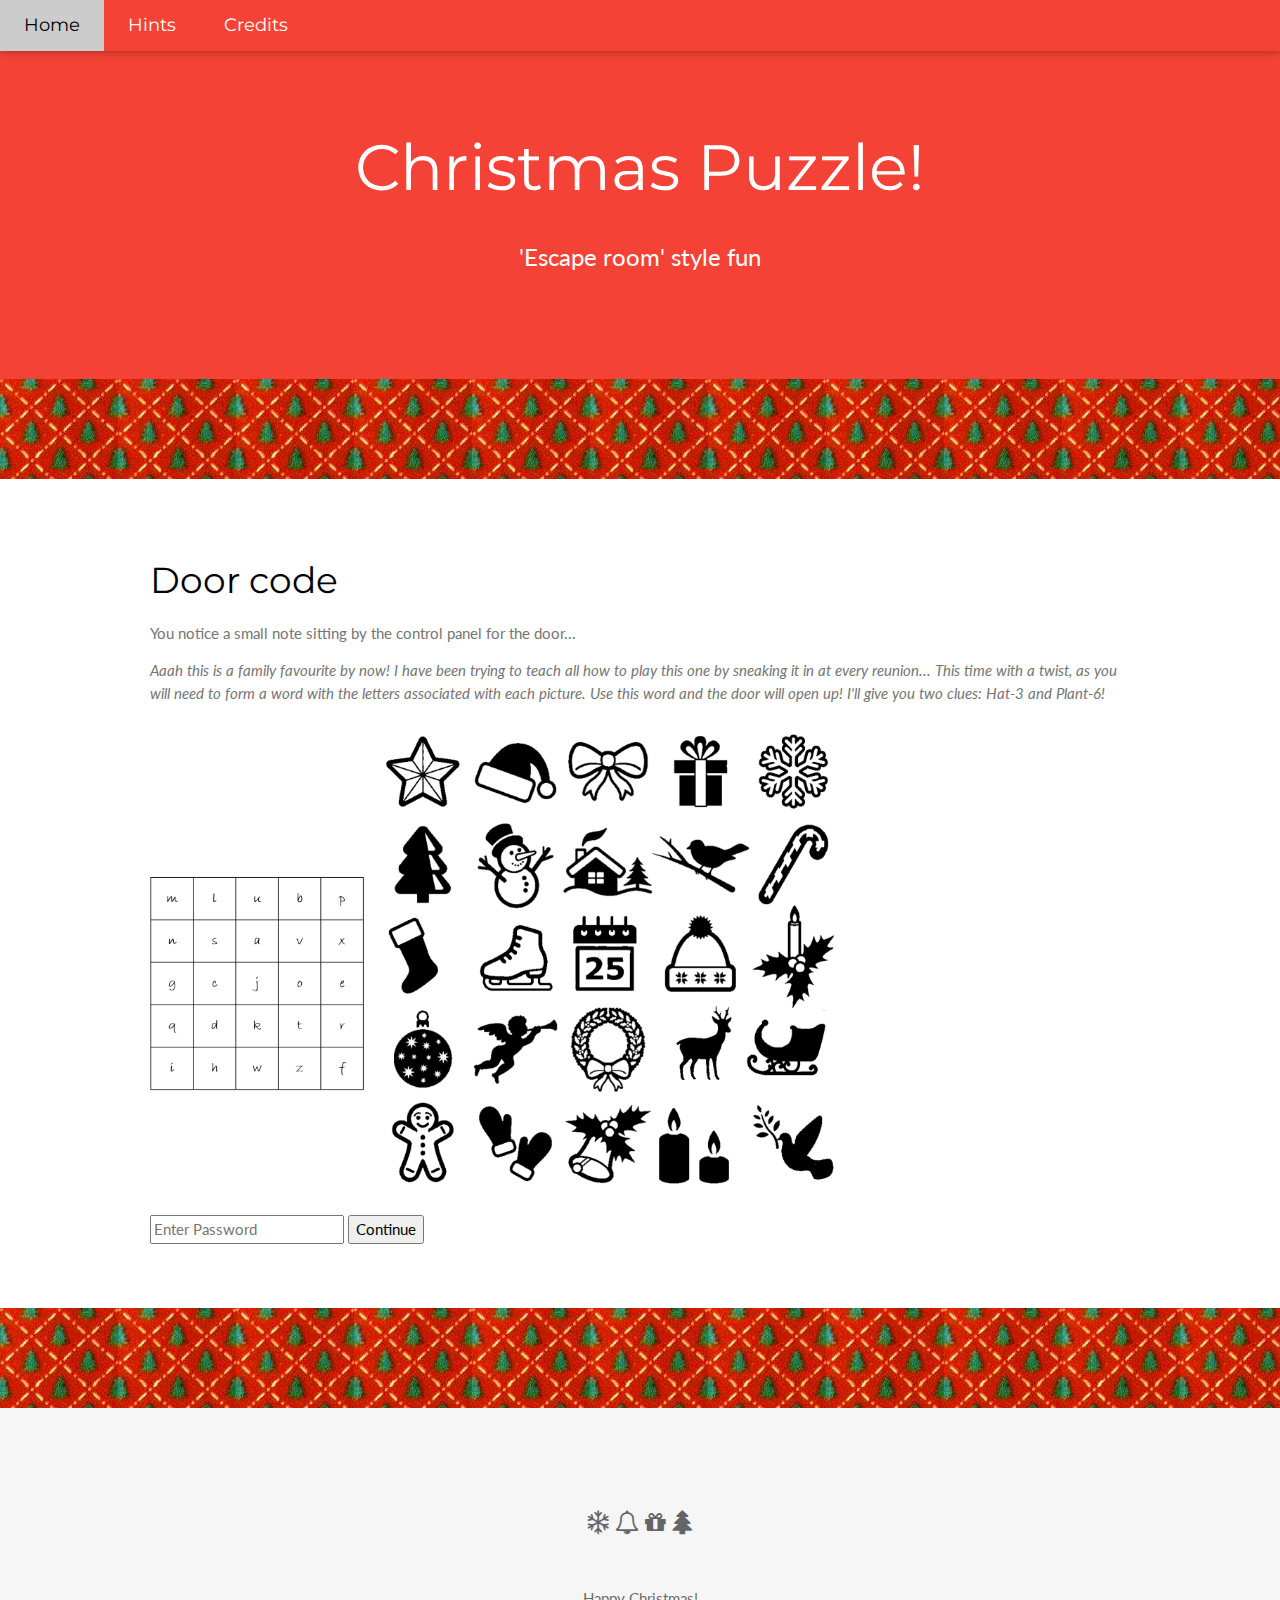
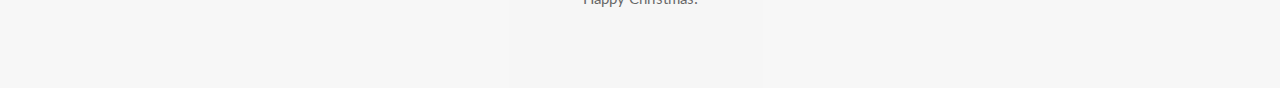
<file: locked-door.html>
<!DOCTYPE html>
<html>
  
<head>
<script src="https://ajax.googleapis.com/ajax/libs/jquery/3.5.1/jquery.min.js"></script>
  <link rel='shortcut icon' href='favicon.ico' />
</head>
  
<script> 
$(function(){
  $("#header").load("header.txt"); 
  $("#footer").load("footer.txt"); 
});
</script> 
  
<div id="header"></div>
  
<!--  Everything above this is needed for the page to run properly  -->
  
<!-- First Grid -->
<div class="w3-row-padding w3-padding-64 w3-container">
  <div class="w3-content">
   
      <h1>Door code</h1>

      <p class="w3-text-grey">You notice a small note sitting by the control panel for the door...</p>

      <p class="w3-text-grey"><i>Aaah this is a family favourite by now! I have been trying to teach all how to play this one by sneaking it in at every reunion... This time with a twist, as you will need to form a word with the letters associated with each picture. Use this word and the door will open up! I'll give you two clues: Hat-3 and Plant-6!</i></p>

             <div class="w3-content center">
    <img src="images/codenames.png" alt="Code names" class="w3-image center" width="700"/>
</div>
<br>

    <input type="text" name="demo-name" id="demo-name" value="" placeholder="Enter Password">

    <input type="button" id="myBtn" value="Continue" class="primary" onclick="evaluate_answer()">
  </div>
  
</div>




<!--  Leave this div here to load the footer  --> 
<div id="footer"></div>
  
<script>  
// Check if answer is correct or not
function evaluate_answer()			
      {
        var user_answer, true_answer, i;
        user_answer = document.getElementById("demo-name").value;
        true_answer = ["Snowflake", "snowflake", "SNOWFLAKE"];
        for (i = 0; i < true_answer.length; i++)
        {

          if (true_answer.includes(user_answer))
            {
              if (window.confirm("The door opens and behind it you find Hilda's cat eating a pile of candy! 'Whiskers! What are you doing here! You are too much of a sweet tooth! We will bring you back to the party, Hilda must be worried about you.' - You try to convince the cat to come with you while sneaking some candies in the bag for later.")) 
{
window.location.href='puzzle-room.html';
};

              break;

            }
          else  
            {
              alert("Hmmm, maybe you need a hint for this one...?");
              break;
            }
        }
      }
  
// Go to next page if answer is correct 
function redirect()
  {
    window.location = "next_page.html";
  }
      
</script>

</body>
</html>


 </body>
</html>
</file>
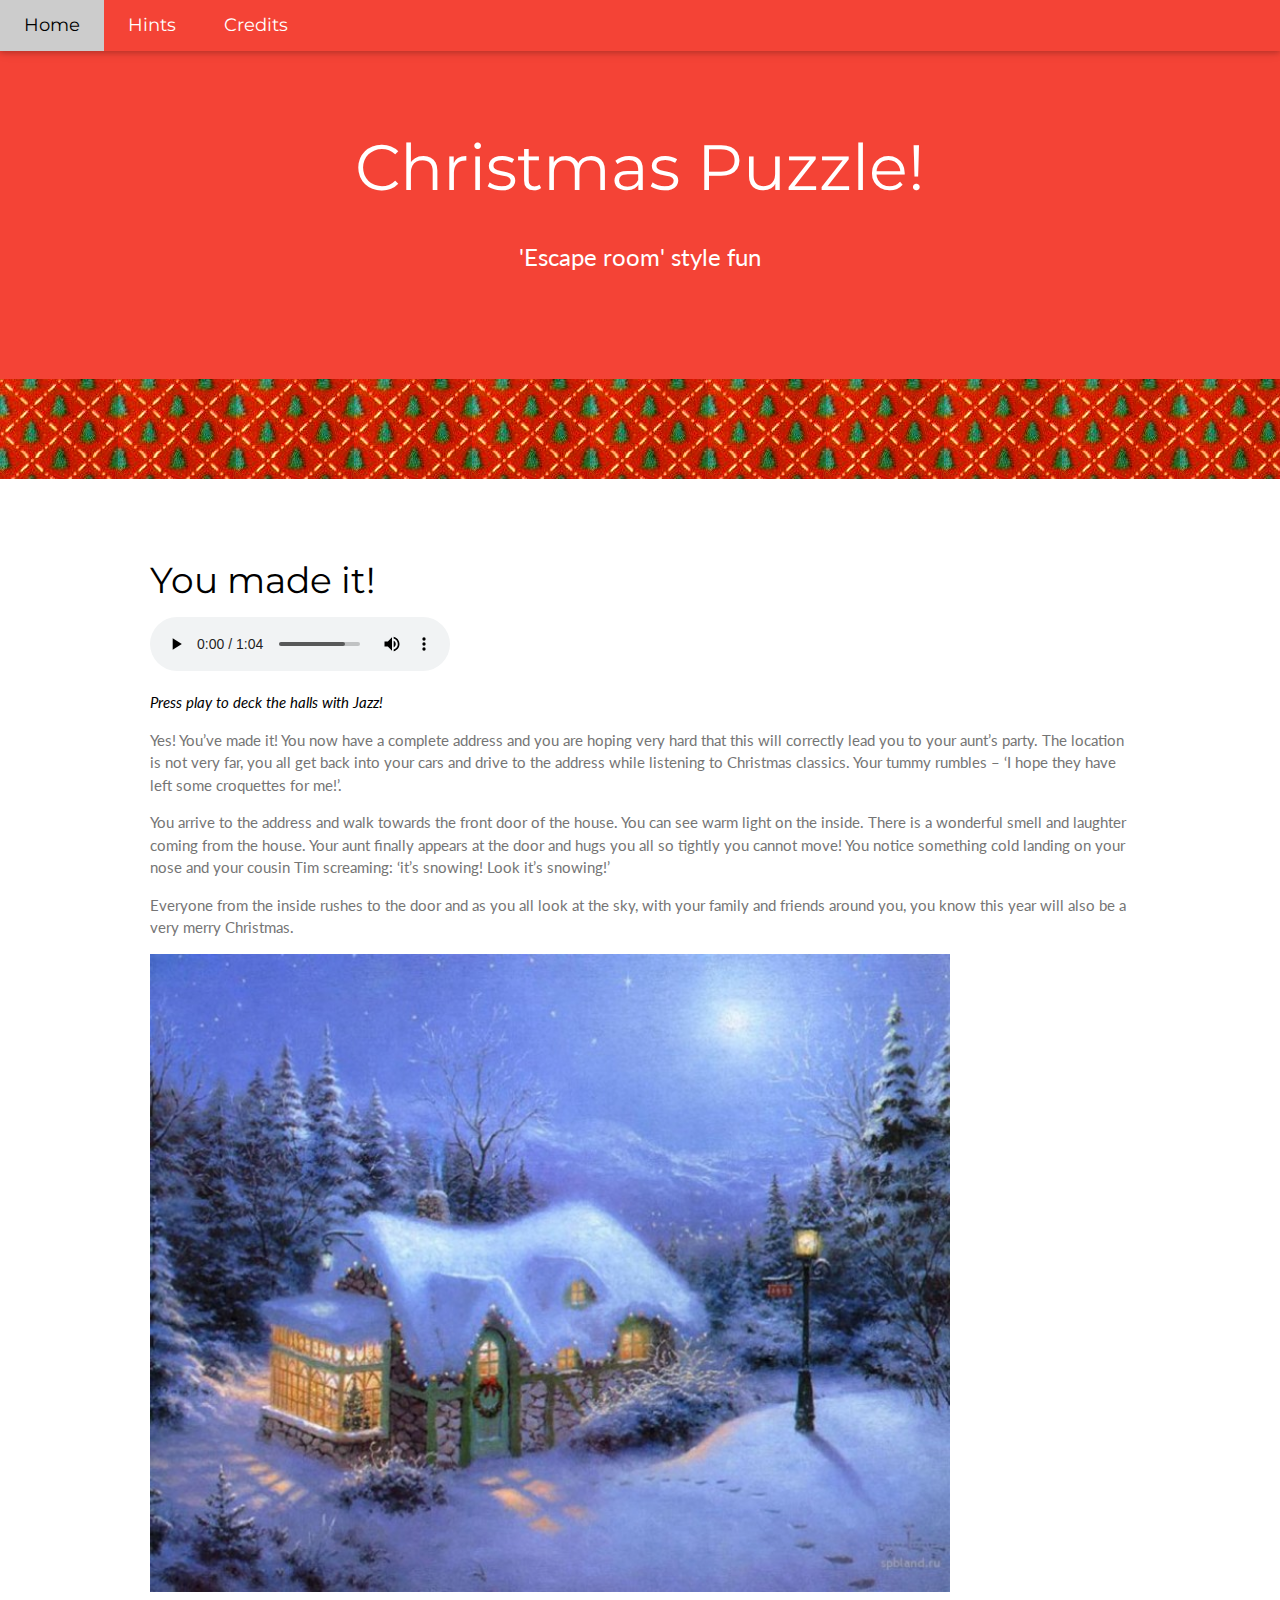
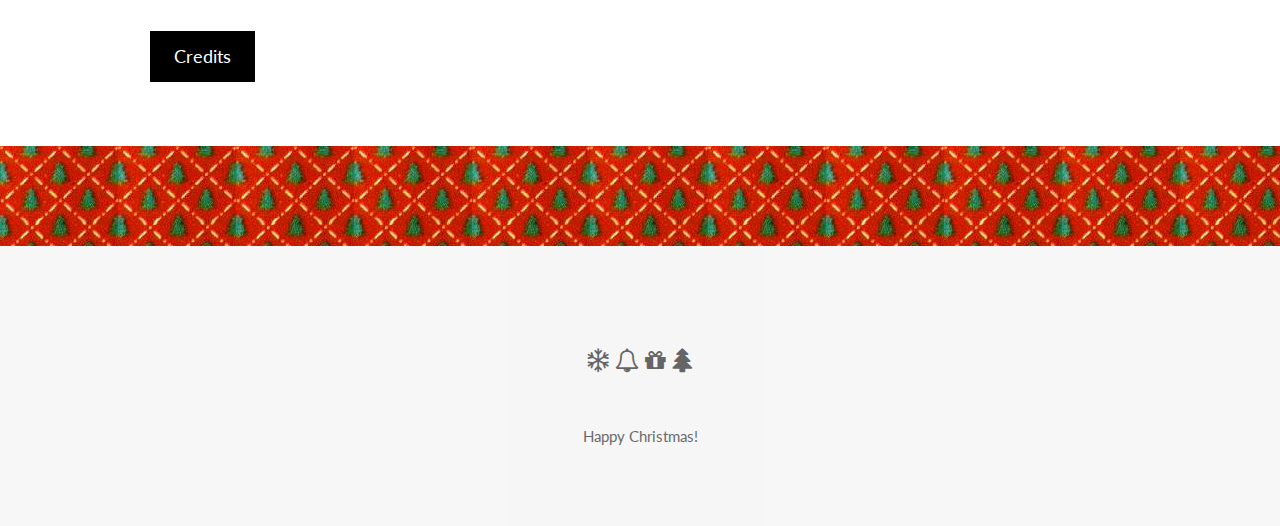
<file: party.html>
<!DOCTYPE html>
<html>
  
<head>
<script src="https://ajax.googleapis.com/ajax/libs/jquery/3.5.1/jquery.min.js"></script>
  <link rel='shortcut icon' href='favicon.ico' />
</head>
  
<script> 
$(function(){
  $("#header").load("header.txt"); 
  $("#footer").load("footer.txt"); 
});
</script> 
  
<div id="header"></div>
  
<!--  Everything above this is needed for the page to run properly  -->
  
<!-- First Grid -->
<div class="w3-row-padding w3-padding-64 w3-container">
  <div class="w3-content">
   
      <h1>You made it!</h1>

<div class="w3-content center">
      <audio controls>
  <source src="deck-the-halls-with-jazz.mp3" type="audio/mpeg">
  Your browser does not support the audio element.
</audio>
<p> <i> Press play to deck the halls with Jazz! </i></p> 
</div>
      <p class="w3-text-grey">Yes! You’ve made it! You now have a complete address and you are hoping very hard that this will correctly lead you to your aunt’s party. The location is not very far, you all get back into your cars and drive to the address while listening to Christmas classics. Your tummy rumbles – ‘I hope they have left some croquettes for me!’.</p>

      <p class="w3-text-grey">You arrive to the address and walk towards the front door of the house. You can see warm light on the inside. There is a wonderful smell and laughter coming from the house. Your aunt finally appears at the door and hugs you all so tightly you cannot move! You notice something cold landing on your nose and your cousin Tim screaming: ‘it’s snowing! Look it’s snowing!’</p>

      <p class="w3-text-grey">Everyone from the inside rushes to the door and as you all look at the sky, with your family and friends around you, you know this year will also be a very merry Christmas.</p>

  </div>
        <div class="w3-content center">
    <img src="images/cosy-house.jpg" alt="Cosy house" class="w3-image center" width="800"/>
</div>
  <br>
    <div class="w3-content">
    <a href="credits.html" class="w3-button w3-black w3-padding-large w3-large w3-margin-top">Credits</a>  
  </div>
  
</div>

<!-- Snow -->
<div class="snow" />
<style>
.editor-stage .snow {
  height:50px;
  background: #fff;
}
.snow{
  position:fixed;
  pointer-events:none;
  top:0;
  left:0;
  right:0;
  bottom:0;
  height:100vh;
  background: none;
  background-image: url('https://s3-eu-west-1.amazonaws.com/static-ressources/s1.png'), url('https://s3-eu-west-1.amazonaws.com/static-ressources/s2.png'), url('https://s3-eu-west-1.amazonaws.com/static-ressources/s3.png');
  z-index:100;
  -webkit-animation: snow 10s linear infinite;
  -moz-animation: snow 10s linear infinite;
  -ms-animation: snow 10s linear infinite;
  animation: snow 10s linear infinite;
}
@keyframes snow {
  0% {background-position: 0px 0px, 0px 0px, 0px 0px;}
  50% {background-position: 500px 500px, 100px 200px, -100px 150px;}
  100% {background-position: 500px 1000px, 200px 400px, -100px 300px;}
}
@-moz-keyframes snow {
  0% {background-position: 0px 0px, 0px 0px, 0px 0px;}
  50% {background-position: 500px 500px, 100px 200px, -100px 150px;}
  100% {background-position: 400px 1000px, 200px 400px, 100px 300px;}
}
@-webkit-keyframes snow {
  0% {background-position: 0px 0px, 0px 0px, 0px 0px;}
  50% {background-position: 500px 500px, 100px 200px, -100px 150px;}
  100% {background-position: 500px 1000px, 200px 400px, -100px 300px;}
}
@-ms-keyframes snow {
  0% {background-position: 0px 0px, 0px 0px, 0px 0px;}
  50% {background-position: 500px 500px, 100px 200px, -100px 150px;}
  100% {background-position: 500px 1000px, 200px 400px, -100px 300px;}
}
</style>
</div>


<!--  Leave this div here to load the footer  --> 
<div id="footer"></div>
  
<script>  
// Check if answer is correct or not
function evaluate_answer()			
      {
        var user_answer, true_answer, i;
        user_answer = document.getElementById("demo-name").value;
        true_answer = ["Correct", "correct", "CORRECT"];
        for (i = 0; i < true_answer.length; i++)
        {

          if (true_answer.includes(user_answer))
            {
              redirect();

            }
          else  
            {
              alert("Incorrect answer, try again!");
              break;
            }
        }
      }
  
// Go to next page if answer is correct 
function redirect()
  {
    window.location = "next_page.html";
  }
      
</script>

</body>
</html>


 </body>
</html>
</file>
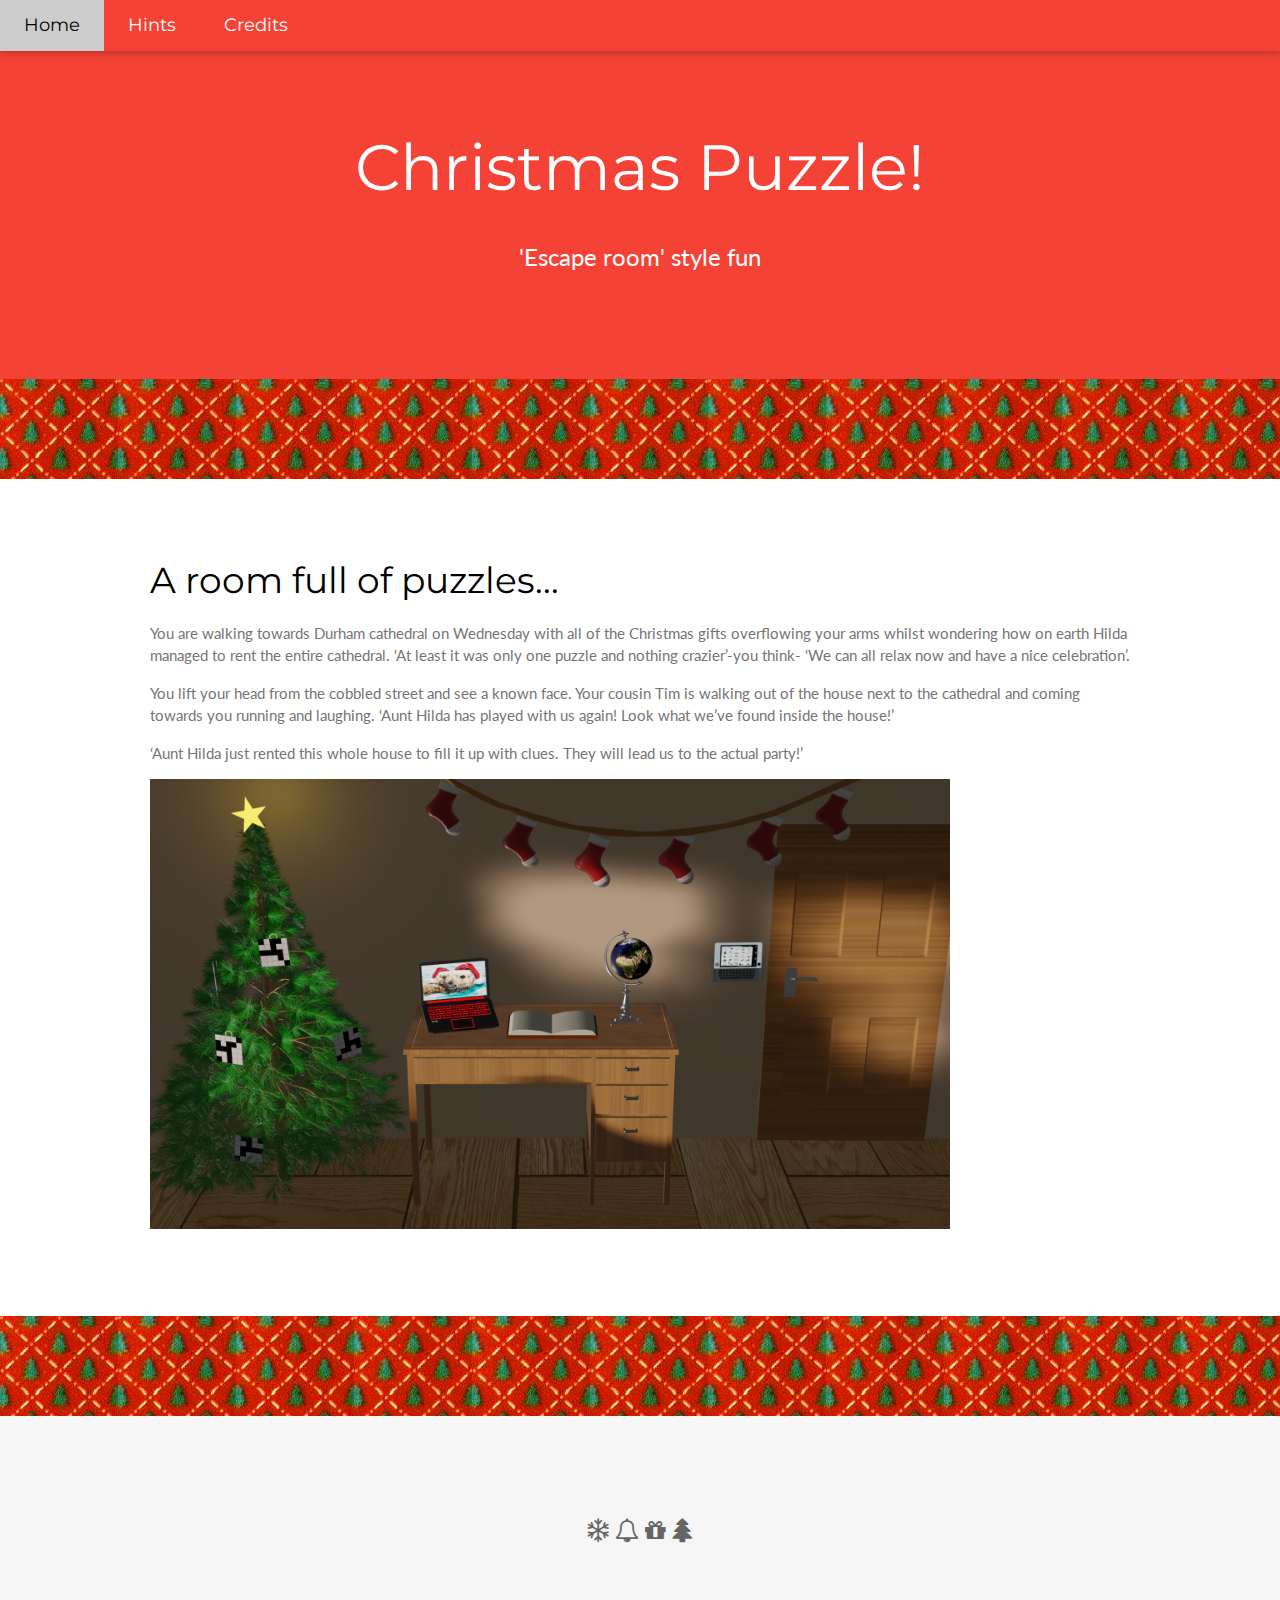
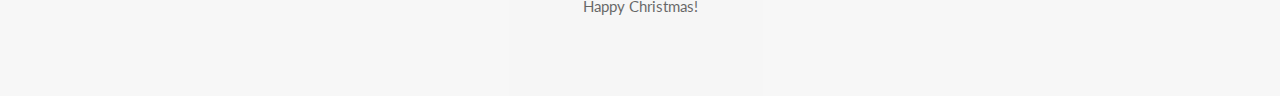
<file: puzzle-room.html>
<!DOCTYPE html>
<html>
  
<head>
<script src="https://ajax.googleapis.com/ajax/libs/jquery/3.5.1/jquery.min.js"></script>
  <link rel='shortcut icon' href='favicon.ico' />
</head>
  
<script> 
$(function(){
  $("#header").load("header.txt"); 
  $("#footer").load("footer.txt"); 
});
</script> 
  
<div id="header"></div>
  
<!--  Everything above this is needed for the page to run properly  -->
  
<!-- First Grid -->
<div class="w3-row-padding w3-padding-64 w3-container">
  <div class="w3-content">
   
      <h1>A room full of puzzles...</h1>

      <p class="w3-text-grey">You are walking towards Durham cathedral on Wednesday with all of the Christmas gifts overflowing your arms whilst wondering how on earth Hilda managed to rent the entire cathedral. ‘At least it was only one puzzle and nothing crazier’-you think- ‘We can all relax now and have a nice celebration’.</p>
<p class="w3-text-grey">
You lift your head from the cobbled street and see a known face. Your cousin Tim is walking out of the house next to the cathedral and coming towards you running and laughing. ‘Aunt Hilda has played with us again! Look what we’ve found inside the house!’</p>




<p class="w3-text-grey">
‘Aunt Hilda just rented this whole house to fill it up with clues. They will lead us to the actual party!’
</p>

      <div class="w3-content center">
    <img src="images/puzzle-room.png" alt="Room of puzzles" class="w3-image center" width="800" usemap="#workmap" />

    <map name="workmap">
  <area shape="poly" coords="234,32,602,796,514,958,8,978,18,740" alt="Christmas tree" title="Christmas tree" href="christmas-tree.html" onmouseover="" style="cursor: pointer;">
  <area shape="poly" coords="642,438,809,418,838,592,666,618" alt="Laptop" title="Laptop" href="laptop.html" onmouseover="" style="cursor: pointer;">
  <area shape="poly" coords="862,558,1070,564,1070,618,862,620" alt="Address book" title="Address book" href="address-book.html" onmouseover="" style="cursor: pointer;">
  <area shape="poly" coords="1096,380,1208,378,1202,586,1102,590" alt="Globe" title="Globe" href="globe.html" onmouseover="" style="cursor: pointer;">
  <area shape="poly" coords="768,16,1176,112,1596,14,1720,22,1698,156,1160,278,604,90" alt="Christmas stockings" title="Christmas stockings" href="christmas-stockings.html" onmouseover="" style="cursor: pointer;">
  <area shape="poly" coords="1350,380,1476,372,1492,278,1908,108,1864,872,1456,872,1472,496,1340,498" alt="Locked door" title="Locked door" href="locked-door.html" onmouseover="" style="cursor: pointer;">

</map>

  
</div>
<br>
  </div>
  
</div>


<!--  Leave this div here to load the footer  --> 
<div id="footer"></div>
  
<script>  
// Check if answer is correct or not
function evaluate_answer()			
      {
        var user_answer, true_answer, i;
        user_answer = document.getElementById("demo-name").value;
        true_answer = ["Correct", "correct", "CORRECT"];
        for (i = 0; i < true_answer.length; i++)
        {

          if (true_answer.includes(user_answer))
            {
              redirect();

            }
          else  
            {
              alert("Incorrect answer, try again!");
              break;
            }
        }
      }
  
// Go to next page if answer is correct 
function redirect()
  {
    window.location = "next_page.html";
  }
 
// rescale image area maps 
function mapResizer(maps) {
    if (!maps) {maps = document.getElementsByTagName('map');}
    for (const map of maps) {
        map.img = document.querySelectorAll(`[usemap="#${map.name}"]`)[0];
        map.areas = map.getElementsByTagName('area');
        for (const area of map.areas) {
            area.coordArr = area.coords.split(',');
        }
    }
    function resizeMaps() {
        for (const map of maps) {
            const scale = map.img.offsetWidth / (map.img.naturalWidth || map.img.width);
            for (const area of map.areas) {
                area.coords = area.coordArr.map(coord => Math.round(coord * scale)).join(',');
            }
        }
    }
    window.addEventListener('resize', () => resizeMaps());
    resizeMaps();
}
if (document.readyState == 'complete') {
    mapResizer();
} else {
    window.addEventListener('load', () => mapResizer());
}      
</script>

</body>
</html>


 </body>
</html>
</file>
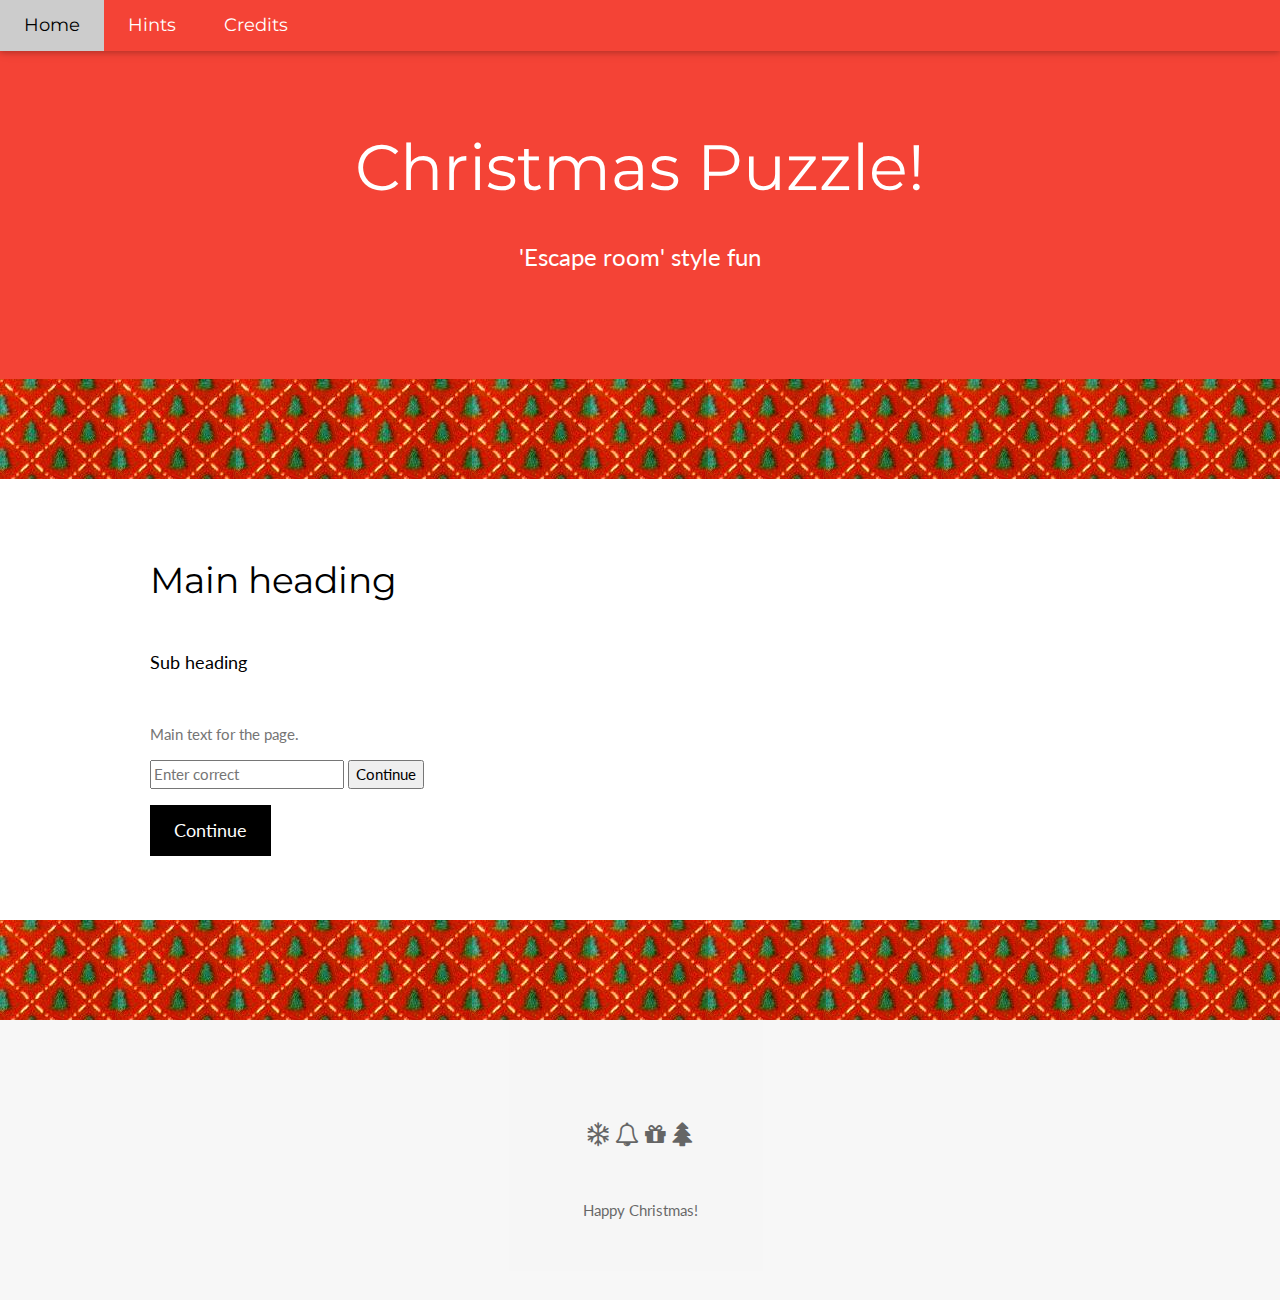
<file: template.html>
<!DOCTYPE html>
<html>
  
<head>
<script src="https://ajax.googleapis.com/ajax/libs/jquery/3.5.1/jquery.min.js"></script>
</head>
  
<script> 
$(function(){
  $("#header").load("header.txt"); 
  $("#footer").load("footer.txt"); 
});
</script> 
  
<div id="header"></div>
  
<!--  Everything above this is needed for the page to run properly  -->
  
<!-- First Grid -->
<div class="w3-row-padding w3-padding-64 w3-container">
  <div class="w3-content">
   
      <h1>Main heading</h1>
      <h5 class="w3-padding-32">Sub heading</h5>

      <p class="w3-text-grey">Main text for the page.</p>

    <input type="text" name="demo-name" id="demo-name" value="" placeholder="Enter correct">

    <input type="button" id="myBtn" value="Continue" class="primary" onclick="evaluate_answer()">
  </div>
  
    <div class="w3-content">
    <a href="template.html" class="w3-button w3-black w3-padding-large w3-large w3-margin-top">Continue</a>  
  </div>
  
</div>




<!--  Leave this div here to load the footer  --> 
<div id="footer"></div>
  
<script>  
// Check if answer is correct or not
function evaluate_answer()			
      {
        var user_answer, true_answer, i;
        user_answer = document.getElementById("demo-name").value;
        true_answer = ["Correct", "correct", "CORRECT"];
        for (i = 0; i < true_answer.length; i++)
        {

          if (true_answer.includes(user_answer))
            {
              redirect();

            }
          else  
            {
              alert("Incorrect answer, try again!");
              break;
            }
        }
      }
  
// Go to next page if answer is correct 
function redirect()
  {
    window.location = "next_page.html";
  }
      
</script>

</body>
</html>


 </body>
</html>
</file>
